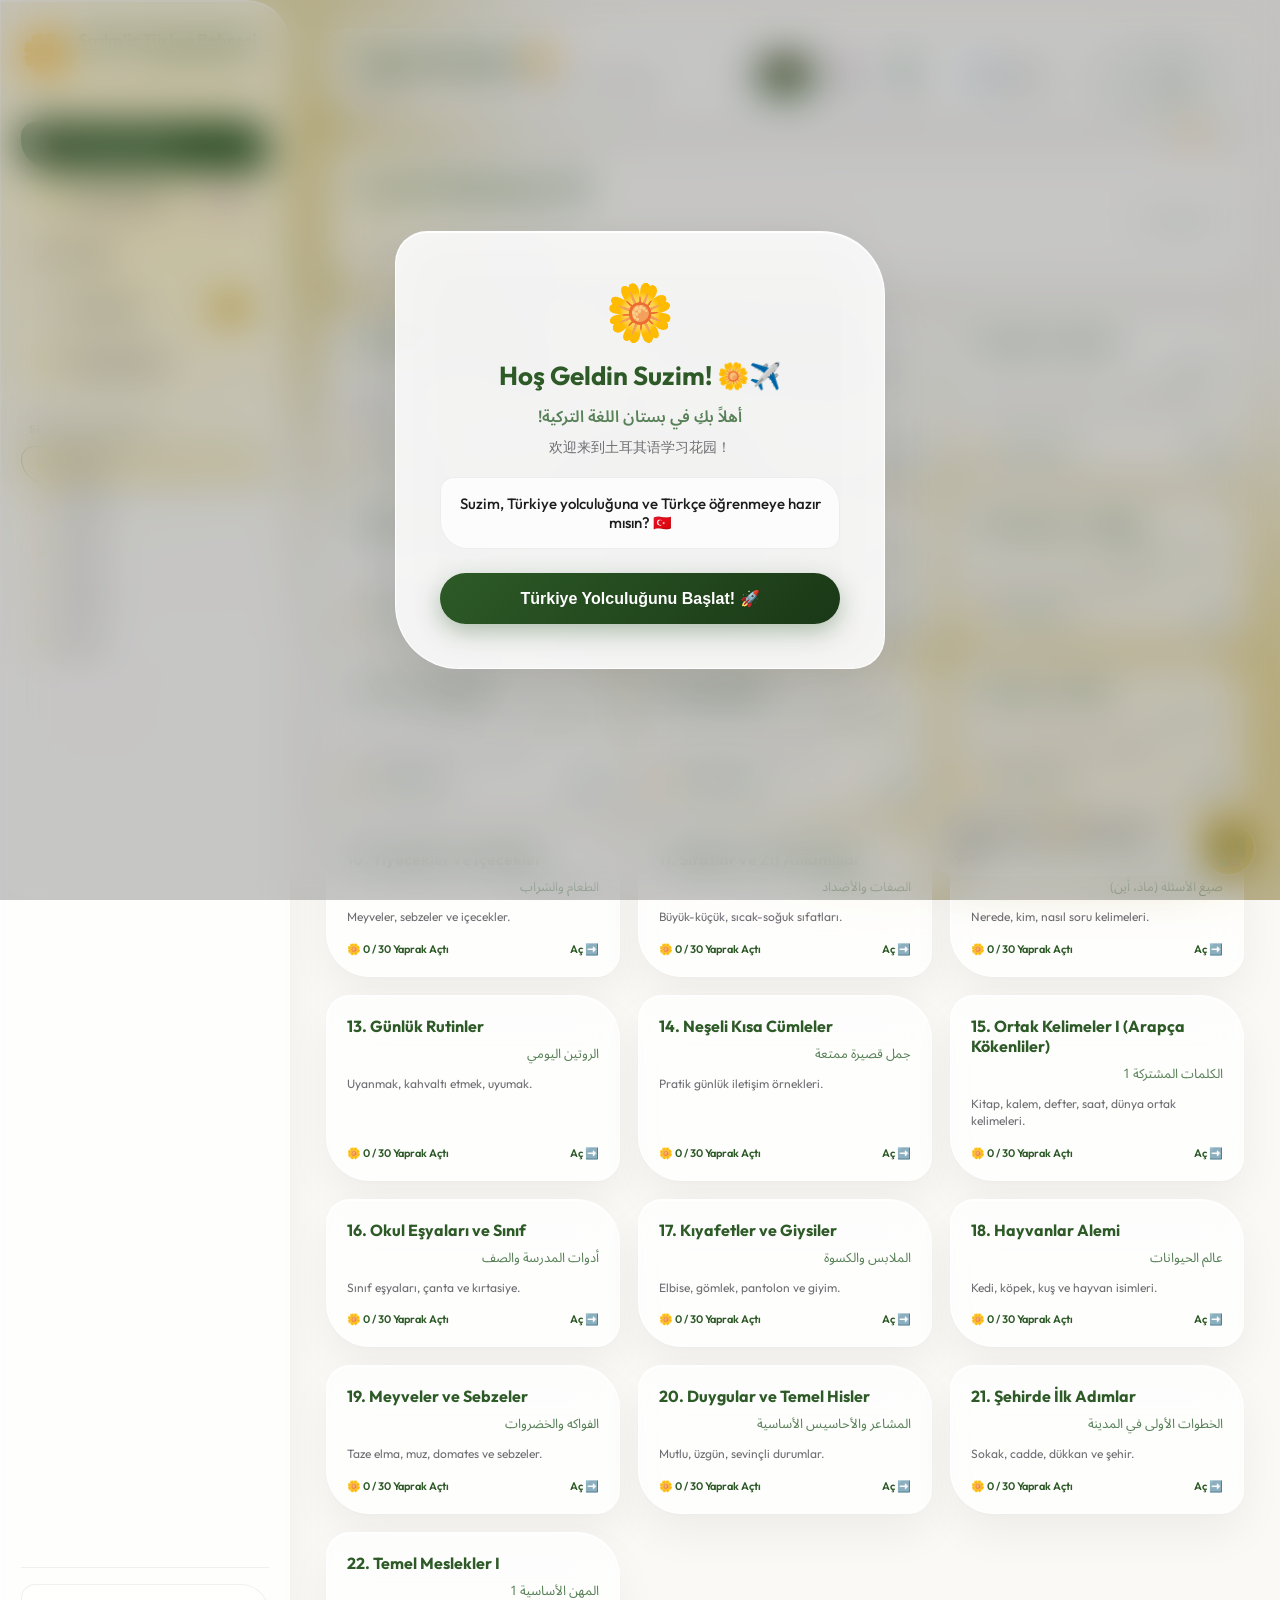
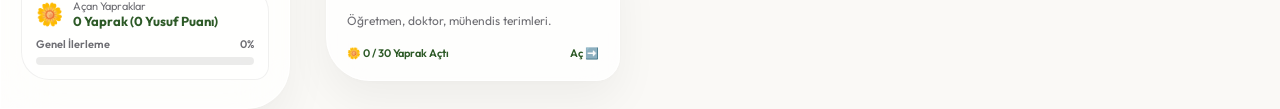
<file: index.html>
<!DOCTYPE html>
<html lang="tr">
<head>
  <meta charset="UTF-8">
  <meta name="viewport" content="width=device-width, initial-scale=1.0">
  <title>Suzim'in Türkçe Bahçesi - Learn Turkish (TR / EN / AR / ZH)</title>
  <link rel="stylesheet" href="styles.css?v=3518_v19">
  <link rel="preconnect" href="https://fonts.googleapis.com">
  <link rel="preconnect" href="https://fonts.gstatic.com" crossorigin>
  <link href="https://fonts.googleapis.com/css2?family=Noto+Sans+Arabic:wght@400;600;700&family=Outfit:wght@300;400;500;600;700&family=SF+Pro+Display:wght@400;600;700&display=swap" rel="stylesheet">
</head>
<body>

  <!-- Liquid Ambient Background Mesh -->
  <div class="liquid-bg-mesh">
    <div class="liquid-blob blob-1"></div>
    <div class="liquid-blob blob-2"></div>
    <div class="liquid-blob blob-3"></div>
  </div>

  <!-- Floating Glass Daisies -->
  <div class="bg-decorations" id="bg-daisies">
    <div class="floating-daisy fd-1">🌼</div>
    <div class="floating-daisy fd-2">🌸</div>
    <div class="floating-daisy fd-3">🌼</div>
    <div class="floating-daisy fd-4">🌱</div>
    <div class="floating-daisy fd-5">🌼</div>
  </div>

  <!-- Welcome Entrance Liquid Glass Modal -->
  <div class="welcome-modal-backdrop" id="welcome-modal">
    <div class="welcome-glass-card">
      <div class="welcome-flower-icon">🌼</div>
      <h2>Hoş Geldin Suzim! 🌼✈️</h2>
      <p class="welcome-subtitle-ar" dir="rtl">أهلاً بكِ في بستان اللغة التركية!</p>
      <p class="welcome-subtitle-zh">欢迎来到土耳其语学习花园！</p>
      
      <div class="welcome-intro-box">
        <p>Suzim, Türkiye yolculuğuna ve Türkçe öğrenmeye hazır mısın? 🇹🇷</p>
      </div>

      <button class="welcome-start-btn" id="btn-welcome-start">Türkiye Yolculuğunu Başlat! 🚀</button>
    </div>
  </div>

  <!-- Mobile Sidebar Drawer Backdrop -->
  <div class="sidebar-drawer-backdrop" id="drawer-backdrop"></div>

  <!-- App Wrapper Container -->
  <div id="app-container">
    
    <!-- Sidebar Navigation (Liquid Glass Pane) -->
    <aside class="liquid-glass-sidebar">
      <div class="logo-section">
        <div style="display: flex; align-items: center; gap: 10px;">
          <div class="logo-daisy-icon">🌼</div>
          <div>
            <h1 id="ui-brand-title">Suzim'in Türkçe Bahçesi</h1>
            <span class="ar-brand-sub">بستان سوزي للغة التركية</span>
          </div>
        </div>
        <button class="sidebar-close-btn" id="btn-close-drawer" title="Menüyü Kapat">✕</button>
      </div>

      <!-- Navigation Buttons -->
      <div class="sidebar-nav-container">
        <button class="sidebar-nav-btn active" id="nav-btn-garden">
          <span class="nav-icon">🌸</span>
          <span class="nav-text" id="ui-nav-garden">Papatya Bahçem</span>
        </button>
        
        <button class="sidebar-nav-btn" id="nav-btn-cognates">
          <span class="nav-icon">💡</span>
          <span class="nav-text" id="ui-nav-cognates">Ortak Kelimeler</span>
          <span class="badge-cognate-count">Arapça</span>
        </button>

        <button class="sidebar-nav-btn" id="nav-btn-dictionary">
          <span class="nav-icon">📚</span>
          <span class="nav-text" id="ui-nav-dictionary">Sözlük</span>
        </button>

        <button class="sidebar-nav-btn" id="nav-btn-quiz">
          <span class="nav-icon">📝</span>
          <span class="nav-text" id="ui-nav-quiz">Test & Quiz</span>
          <span class="badge-cognate-count" style="background: var(--color-accent); color: #000;">YENİ</span>
        </button>

        <button class="sidebar-nav-btn" id="nav-btn-bank">
          <span class="nav-icon">🗂️</span>
          <span class="nav-text" id="ui-nav-bank">Kelime Bankam</span>
        </button>
      </div>

      <!-- Level Selector -->
      <div id="sidebar-level-section">
        <h4 class="sidebar-section-title" id="ui-levels-header">SEVİYELER (LEVELS)</h4>
        <nav class="levels-menu" id="levels-list">
          <!-- Rendered dynamically -->
        </nav>
      </div>

      <!-- Progress Footer -->
      <div class="sidebar-footer">
        <div class="stats-glass-card">
          <div class="stat-row">
            <span class="stat-icon">🌼</span>
            <div class="stat-label">
              <span id="ui-stat-petals-lbl">Açan Yapraklar</span>
              <span class="stat-value" id="bloomed-petals-count">0 Yaprak</span>
            </div>
          </div>
          
          <div class="stat-row" style="flex-direction: column; align-items: flex-start; gap: 6px; margin-top: 8px;">
            <div style="display: flex; justify-content: space-between; width: 100%; font-size: 11px; font-weight: 600; color: var(--color-text-muted);">
              <span id="ui-stat-progress-lbl">Genel İlerleme</span>
              <span id="progress-percent">0%</span>
            </div>
            <div class="progress-track">
              <div class="progress-bar" id="overall-progress-bar"></div>
            </div>
          </div>
        </div>
      </div>
    </aside>

    <!-- Main Content Area -->
    <main>
      
      <!-- Liquid Glass Header Bar -->
      <header class="liquid-glass-header">
        <button class="mobile-drawer-toggle" id="btn-toggle-drawer" title="Menüyü Aç/Kapat">☰</button>
        
        <div class="header-title-container">
          <h2 id="page-main-title">Papatya Bahçesi 🌼</h2>
          <p id="page-subtitle">Suzim için Türkçe - İngilizce - Arapça - Çince Öğrenme Bahçesi</p>
        </div>

        <!-- Trilingual Language Switcher & Controls -->
        <div class="controls-panel">
          <div class="lang-switch-box">
            <span style="font-size: 12px; font-weight: 600; color: var(--color-text-muted);" id="ui-lang-lbl">Dil:</span>
            <div class="lang-btn-group">
              <button class="lang-btn active" data-lang="tr">🇹🇷 TR</button>
              <button class="lang-btn" data-lang="en">🇬🇧 EN</button>
              <button class="lang-btn" data-lang="ar">🇸🇦 AR</button>
            </div>
          </div>

          <div class="tts-speed-selector">
            <span>🗣️</span>
            <select id="voice-speed">
              <option value="0.7">Slow / Yavaş</option>
              <option value="0.85" selected>Normal</option>
              <option value="1.0">Fast / Hızlı</option>
            </select>
          </div>
          
          <button class="mute-toggle-btn" id="btn-mute-toggle" title="Sesi Kapat/Aç">
            <span id="mute-icon">🔊</span>
            <span id="mute-label">Ses Açık</span>
          </button>
        </div>
      </header>

      <!-- VIEW 1: Garden Path (Default) -->
      <div class="main-view-panel" id="view-garden">
        
        <!-- Level Overview Section -->
        <section id="level-overview-section">
          <div class="level-banner-card liquid-glass-card">
            <h3 id="current-level-title">Level A1: Başlangıç</h3>
            <p id="current-level-ar-title" dir="rtl">المستوى A1: التعارف والأساسيات</p>
            <p id="current-level-desc">Temel selamlaşmalar, kişi zamirleri, sayılar, renkler ve Arapça ortak kelimeler.</p>
          </div>
          
          <div class="lessons-grid" id="lessons-list">
            <!-- Rendered dynamically -->
          </div>
        </section>

        <!-- Active Lesson Workspace Section -->
        <section id="active-lesson-section" style="display: none;">
          <div class="workspace-nav-bar liquid-glass-card">
            <button class="back-to-garden" id="btn-back-to-garden">
              <span>⬅️</span> <span id="ui-back-garden-lbl">Bahçeye Dön</span>
            </button>
            <div class="workspace-title-box">
              <h3 id="ws-lesson-title">Ders Başlığı</h3>
              <p id="ws-lesson-ar-title" dir="rtl">عنوان الدرس</p>
            </div>
            
            <div class="petal-progress-badge">
              <span>🌼 <strong id="ws-bloomed-count">0</strong> / <span id="ws-total-count">0</span> Yaprak Açtı</span>
            </div>
          </div>

          <!-- Daisy Canvas & Petal Inspector Panel -->
          <div class="daisy-workspace-grid">
            
            <!-- Left: Interactive Daisy Flower Canvas -->
            <div class="daisy-flower-card liquid-glass-card">
              <div class="daisy-flower-header">
                <div style="display: flex; justify-content: space-between; align-items: flex-start; width: 100%; flex-wrap: wrap; gap: 8px;">
                  <div>
                    <h4 id="ui-daisy-canvas-title">🌸 Papatya Çiçeği & Yapraklar</h4>
                    <p id="ui-daisy-canvas-hint">Her kelime bir yapraktır. Yaprağa dokun, öğren ve çiçeğini açtır!</p>
                  </div>
                  
                  <div class="daisy-view-controls" id="daisy-view-controls">
                    <div class="daisy-mode-toggle-group">
                      <button class="daisy-mode-btn active" id="btn-mode-flower" title="Papatya Çiçeği Görünümü">🌸 Çiçek</button>
                      <button class="daisy-mode-btn" id="btn-mode-grid" title="Izgara Liste Görünümü">📋 Liste</button>
                    </div>
                  </div>
                </div>
                
                <div class="daisy-pagination-bar" id="daisy-pagination-bar" style="display: none;"></div>
              </div>

              <!-- Central Daisy Flower SVG Visualizer -->
              <div class="daisy-flower-canvas" id="daisy-flower-canvas">
                <!-- Dynamically rendered radial petals & flower center -->
              </div>
            </div>

            <!-- Right: Petal Word Details Card Inspector -->
            <div class="daisy-word-inspector liquid-glass-card" id="word-detail-container">
              
              <div class="inspector-empty-state" id="word-empty-view">
                <span class="empty-icon">🌼</span>
                <h4 id="ui-inspector-empty-title">Bir Yaprak Seçin</h4>
                <p id="ui-inspector-empty-desc">Papatyadan bir yaprağa dokunarak kelimenin anlamını, örnek cümlesini ve Arapça kökenini inceleyin.</p>
              </div>

              <div class="word-card-detail" id="word-card-detail" style="display: none;">
                <!-- Dynamically filled -->
              </div>

            </div>

          </div>

        </section>

      </div>
      <div class="main-view-panel" id="view-cognates" style="display: none;">
        <div class="cognates-hero-card liquid-glass-card">
          <div class="cognate-hero-header">
            <h3 id="ui-cognate-title">💡 Ortak Kelimeler Rehberi (Shared Cognates)</h3>
            <p id="ui-cognate-desc">Arapça ve Uluslararası (İngilizce) ortak kelimelerle Türkçe öğrenmeyi 10 kat hızlandırın!</p>
          </div>
          
          <!-- Cognates Filter Tabs -->
          <div class="wb-view-toggle-bar" style="margin-bottom: 20px;">
            <button class="cognate-filter-btn active" data-filter="all">🌟 Tüm Ortak Kelimeler</button>
            <button class="cognate-filter-btn" data-filter="ar">🇸🇦 Arapça Ortak Kökler</button>
            <button class="cognate-filter-btn" data-filter="en">🌐 Uluslararası / İngilizce</button>
          </div>

          <div class="cognates-grid" id="cognates-grid-container">
            <!-- Dynamically rendered cognate cards -->
          </div>
        </div>
      </div>

      <!-- VIEW 3: Searchable Dictionary (📚 Sözlük) -->
      <div class="main-view-panel" id="view-dictionary" style="display: none;">
        <div class="search-dictionary-card liquid-glass-card">
          <div class="dict-search-header">
            <h3 id="ui-dict-title">📚 Büyük Türkçe - İngilizce - Arapça Sözlük</h3>
            <p id="ui-dict-subtitle">3,500'den fazla doğrulanmış kelime, örnek cümle ve telaffuz rehberi.</p>
          </div>
          
          <!-- Search tools -->
          <div class="dict-filter-box">
            <div class="search-input-wrapper">
              <input type="text" id="dict-search-input" placeholder="Kelime ara... (Türkçe, English, العربية)">
              <span class="search-icon">🔍</span>
            </div>
            
            <div class="filter-dropdowns">
              <select id="dict-level-filter">
                <option value="all">Tüm Seviyeler (All Levels)</option>
                <option value="1">Level A1</option>
                <option value="2">Level A2</option>
                <option value="3">Level B1</option>
                <option value="4">Level B2</option>
                <option value="5">Level C1</option>
              </select>
            </div>
          </div>

          <!-- Dictionary table -->
          <div class="dictionary-results-scroll">
            <table class="dictionary-table">
              <thead>
                <tr>
                  <th width="20%">Türkçe</th>
                  <th width="15%">Telaffuz</th>
                  <th width="20%">English</th>
                  <th width="20%">العربية</th>
                  <th width="25%">Örnek Cümle</th>
                </tr>
              </thead>
              <tbody id="dictionary-table-body">
                <!-- Word items generated by JS -->
              </tbody>
            </table>
          </div>
        </div>
      </div>

      <!-- VIEW 4: Word Bank & Flashcards (🗂️ Kelime & Cümle Bankası - Flaş Kartlar) -->
      <div class="main-view-panel" id="view-wordbank" style="display: none;">
        <div class="wordbank-summary-card liquid-glass-card">
          <div class="wb-header">
            <div class="wb-header-info">
              <h3 id="ui-wb-title">🗂️ Öğrendiğin Kelimeler & Flaş Kart Bankası</h3>
              <p id="ui-wb-subtitle">Papatya bahçende suladığın kelimeleri 3D hafıza kartları ve cümle listeleriyle pekiştir.</p>
            </div>

            <!-- View Switcher Controls -->
            <div class="wb-view-toggle-bar">
              <button class="wb-mode-btn active" id="btn-wb-mode-cards" data-mode="cards">
                🎴 Flaş Kartlar
              </button>
              <button class="wb-mode-btn" id="btn-wb-mode-sentences" data-mode="sentences">
                📄 Cümle Bankası
              </button>
              <button class="wb-mode-btn" id="btn-wb-mode-tags" data-mode="tags">
                🏷️ Kelime Etiketleri
              </button>
            </div>
          </div>

          <!-- SECTION 1: 3D Memory Flashcards View -->
          <div id="wb-container-cards" class="wb-mode-section">
            <div class="flashcards-perspective-wrapper">
              <div class="flashcard-3d-card" id="active-flashcard">
                <!-- Front Side -->
                <div class="flashcard-face flashcard-front">
                  <div class="fc-top-badge">
                    <span class="fc-level-badge" id="fc-badge-level">A1</span>
                    <span class="fc-cognate-badge" id="fc-badge-cognate" style="display:none;">💡 Ortak Kelime</span>
                    <button class="fc-audio-btn" id="btn-fc-audio" title="Sesli Dinle">🔊</button>
                  </div>
                  <div class="fc-word-body">
                    <div class="fc-word-title" id="fc-word-tr">kitap</div>
                  </div>
                  <div class="fc-divider"></div>
                  <div class="fc-sentence-box">
                    <div class="fc-sentence-label">🌸 Örnek Cümle (Türkçe):</div>
                    <div class="fc-sentence-text" id="fc-sentence-tr">Kütüphaneden aldığım bu sürükleyici kitabı bir solukta okudum.</div>
                  </div>
                  <div class="fc-flip-hint">🔄 Kartın arkasını (Çeviriler & Detaylar) görmek için tıkla</div>
                </div>

                <!-- Back Side -->
                <div class="flashcard-face flashcard-back">
                  <div class="fc-top-badge">
                    <span class="fc-back-tag">🌐 Çeviriler & Örnekler</span>
                    <button class="fc-audio-btn" id="btn-fc-audio-back" title="Cümleyi Dinle">🔊</button>
                  </div>
                  <div class="fc-back-word-row">
                    <div class="fc-back-meaning" id="fc-meaning-en">hello / hi</div>
                    <div class="fc-back-meaning-ar" id="fc-meaning-ar" style="font-size: 17px; color: #FFE082; font-family: 'Amiri', serif; margin-top: 4px;" dir="rtl">سَلَام</div>
                  </div>
                  <div class="fc-back-sentences">
                    <div class="fc-back-sentence-item ar" id="fc-sentence-ar">قرأت هذا الكتاب...</div>
                    <div class="fc-back-sentence-item en" id="fc-sentence-en">I read this gripping book from the library in one breath.</div>
                  </div>
                  <div class="fc-flip-hint">🔄 Ön yüze dönmek için tıkla</div>
                </div>
              </div>
            </div>

            <!-- Flashcard Navigation Controls -->
            <div class="flashcard-controls-bar">
              <button class="fc-nav-btn" id="btn-fc-prev">◀ Önceki</button>
              <span class="fc-counter-badge" id="fc-counter">Kart 1 / 1</span>
              <button class="fc-flip-action-btn" id="btn-fc-flip">🔄 Kartı Çevir</button>
              <button class="fc-nav-btn" id="btn-fc-next">Sonraki ▶</button>
            </div>
          </div>

          <!-- SECTION 2: Sentences List View -->
          <div id="wb-container-sentences" class="wb-mode-section" style="display: none;">
            <div class="wb-sentences-list" id="wb-sentences-list-body">
              <!-- Rendered by JS -->
            </div>
          </div>

          <!-- SECTION 3: Tags Cloud View -->
          <div id="wb-container-tags" class="wb-mode-section" style="display: none;">
            <div class="wb-tags-cloud" id="wb-learned-tags-cloud">
              <!-- Renders tags -->
            </div>
          </div>

          <div class="dict-no-results" id="wb-empty-msg" style="display: none;">
            <span>🌱</span> <span id="ui-wb-empty-text">Henüz kelime öğrenilmedi. Papatya yapraklarına dokunarak öğrenmeye başla!</span>
          </div>
        </div>
      </div>

      <!-- VIEW 5: Interactive Quiz & Test Hub (📝 Test & Quiz Merkezi) -->
      <div class="main-view-panel" id="view-quiz" style="display: none;">
        <div class="quiz-hub-hero-card liquid-glass-card">
          <div class="quiz-hub-header">
            <h3 id="ui-quiz-hub-title">📝 Suzim'in Türkçe Test & Quiz Merkezi</h3>
            <p id="ui-quiz-hub-desc">Öğrendiğin kelimeleri, Arapça ortak kökleri ve örnek cümleleri interaktif sınavlarla pekiştir!</p>
          </div>

          <!-- Quiz Performance Stats Bar -->
          <div class="quiz-performance-bar" id="quiz-performance-bar">
            <div class="quiz-stat-pill">
              <span class="qs-icon">🏆</span>
              <div class="qs-info">
                <span class="qs-val" id="qs-total-completed">0</span>
                <span class="qs-lbl">Tamamlanan Test</span>
              </div>
            </div>
            <div class="quiz-stat-pill">
              <span class="qs-icon">🎯</span>
              <div class="qs-info">
                <span class="qs-val" id="qs-avg-accuracy">%0</span>
                <span class="qs-lbl">Ortalama Başarı</span>
              </div>
            </div>
            <div class="quiz-stat-pill">
              <span class="qs-icon">🏅</span>
              <div class="qs-info">
                <span class="qs-val" id="qs-total-points">0</span>
                <span class="qs-lbl">Sınav Puanı</span>
              </div>
            </div>
          </div>

          <!-- Quiz Categories Grid (5 Modes) -->
          <div class="quiz-categories-grid">
            <!-- Mode 1: Active Lesson Quiz -->
            <div class="quiz-cat-card liquid-glass-card">
              <div class="quiz-cat-badge" id="quiz-badge-lesson">Aktif Ders</div>
              <div class="quiz-cat-icon">🌸</div>
              <h4 id="quiz-title-lesson">Aktif Ders Testi</h4>
              <p id="quiz-desc-lesson">Seçili dersteki kelimeler, örnek cümleler ve sesli telaffuzlar ile pratik yapın.</p>
              <button class="quiz-start-hub-btn" id="btn-start-current-lesson-quiz">Ders Testini Başlat 🚀</button>
            </div>

            <!-- Mode 2: Cognates Arabic Quiz -->
            <div class="quiz-cat-card liquid-glass-card">
              <div class="quiz-cat-badge">Ortak Kökler</div>
              <div class="quiz-cat-icon">💡</div>
              <h4 id="quiz-title-cognates">Arapça Ortak Kelimeler Testi</h4>
              <p id="quiz-desc-cognates">Türkçe ile Arapça arasındaki kök eşleştirmelerini ve ortak kelimeleri sınayın.</p>
              <button class="quiz-start-hub-btn" id="btn-start-cognates-quiz">Ortak Kelimeler Testi 💡</button>
            </div>

            <!-- Mode 3: CEFR Level Exam -->
            <div class="quiz-cat-card liquid-glass-card">
              <div class="quiz-cat-badge" id="quiz-badge-level">Seviye Sınavı</div>
              <div class="quiz-cat-icon">🏆</div>
              <h4 id="quiz-title-level">Seviye Bitirme Sınavı</h4>
              <p id="quiz-desc-level">Mevcut CEFR seviyesindeki tüm konulardan oluşan 10 soruluk seviye sınavı.</p>
              <button class="quiz-start-hub-btn" id="btn-start-level-exam">Seviye Sınavını Başlat 🏆</button>
            </div>

            <!-- Mode 4: Sentence Context Quiz -->
            <div class="quiz-cat-card liquid-glass-card">
              <div class="quiz-cat-badge">Cümle & Bağlam</div>
              <div class="quiz-cat-icon">💬</div>
              <h4 id="quiz-title-sentence">Cümle & Bağlam Sınavı</h4>
              <p id="quiz-desc-sentence">Örnek cümlelerdeki kalıplar ve kelime kullanımı ile pratik yapın.</p>
              <button class="quiz-start-hub-btn" id="btn-start-sentence-quiz">Cümle Testini Başlat 💬</button>
            </div>

            <!-- Mode 5: Speed Challenge Mixed Quiz -->
            <div class="quiz-cat-card liquid-glass-card">
              <div class="quiz-cat-badge">Hızlı Karma</div>
              <div class="quiz-cat-icon">⚡</div>
              <h4 id="quiz-title-speed">Karma Hızlı Sınav</h4>
              <p id="quiz-desc-speed">Tüm seviyelerdeki kelimelerden rastgele derlenen 10 soruluk hızlı pekiştirme sınavı.</p>
              <button class="quiz-start-hub-btn" id="btn-start-speed-quiz">Karma Sınavı Başlat ⚡</button>
            </div>
          </div>
        </div>
      </div>

    </main>

    <!-- Yusuf's Mascot -->
    <div id="yusufs-corner">
      <div class="yusuf-bubble liquid-glass-card" id="yusuf-bubble">
        <p id="yusuf-text">Hoş geldin Suzim! 🌼 Papatyadan bir yaprak seçerek öğrenmeye başlayalım!</p>
      </div>
      <div class="yusuf-avatar-wrapper" id="yusuf-avatar-btn">
        <div class="yusuf-avatar">👨‍🏫</div>
      </div>
    </div>

  </div>

  <!-- Mobile Bottom Navigation Bar -->
  <nav class="mobile-bottom-bar liquid-glass-bar">
    <button class="mobile-nav-item active" id="mob-nav-garden">
      <span class="icon">🌸</span>
      <span class="lbl" id="mob-lbl-garden">Bahçem</span>
    </button>
    <button class="mobile-nav-item" id="mob-nav-cognates">
      <span class="icon">💡</span>
      <span class="lbl" id="mob-lbl-cognates">Ortak</span>
    </button>
    <button class="mobile-nav-item" id="mob-nav-dictionary">
      <span class="icon">📚</span>
      <span class="lbl" id="mob-lbl-dictionary">Sözlük</span>
    </button>
    <button class="mobile-nav-item" id="mob-nav-quiz">
      <span class="icon">📝</span>
      <span class="lbl" id="mob-lbl-quiz">Testler</span>
    </button>
    <button class="mobile-nav-item" id="mob-nav-bank">
      <span class="icon">🗂️</span>
      <span class="lbl" id="mob-lbl-bank">Bankam</span>
    </button>
  </nav>

  <script src="database.js?v=3518_v19"></script>
  <script src="app.js?v=3518_v19"></script>
</body>
</html>
</file>
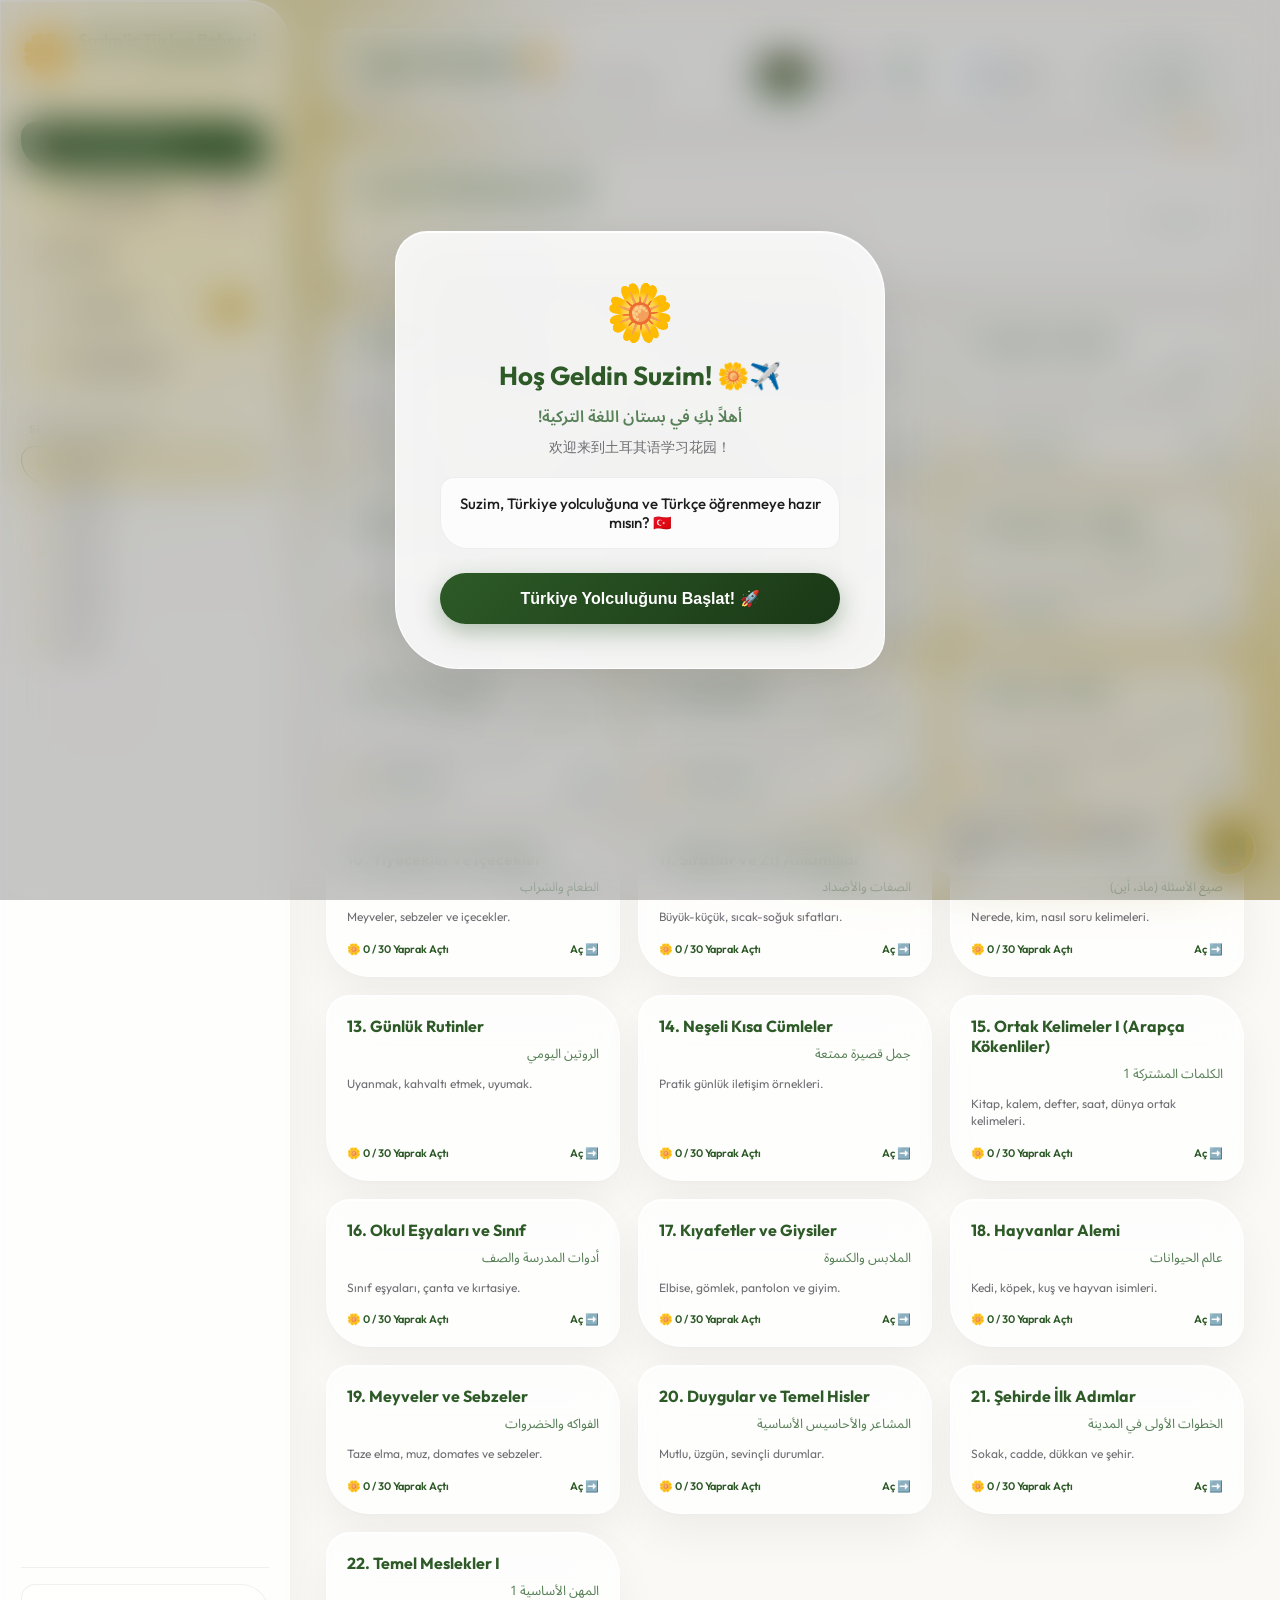
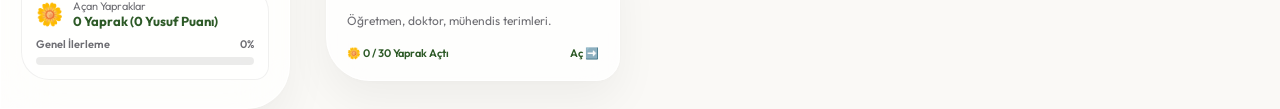
<file: singtr/index.html>
<!DOCTYPE html>
<html lang="tr">
<head>
  <meta charset="UTF-8">
  <meta name="viewport" content="width=device-width, initial-scale=1.0">
  <title>Suzim'in Türkçe Bahçesi - Learn Turkish (TR / EN / AR / ZH)</title>
  <link rel="stylesheet" href="styles.css?v=3518_v19">
  <link rel="preconnect" href="https://fonts.googleapis.com">
  <link rel="preconnect" href="https://fonts.gstatic.com" crossorigin>
  <link href="https://fonts.googleapis.com/css2?family=Noto+Sans+Arabic:wght@400;600;700&family=Outfit:wght@300;400;500;600;700&family=SF+Pro+Display:wght@400;600;700&display=swap" rel="stylesheet">
</head>
<body>

  <!-- Liquid Ambient Background Mesh -->
  <div class="liquid-bg-mesh">
    <div class="liquid-blob blob-1"></div>
    <div class="liquid-blob blob-2"></div>
    <div class="liquid-blob blob-3"></div>
  </div>

  <!-- Floating Glass Daisies -->
  <div class="bg-decorations" id="bg-daisies">
    <div class="floating-daisy fd-1">🌼</div>
    <div class="floating-daisy fd-2">🌸</div>
    <div class="floating-daisy fd-3">🌼</div>
    <div class="floating-daisy fd-4">🌱</div>
    <div class="floating-daisy fd-5">🌼</div>
  </div>

  <!-- Welcome Entrance Liquid Glass Modal -->
  <div class="welcome-modal-backdrop" id="welcome-modal">
    <div class="welcome-glass-card">
      <div class="welcome-flower-icon">🌼</div>
      <h2>Hoş Geldin Suzim! 🌼✈️</h2>
      <p class="welcome-subtitle-ar" dir="rtl">أهلاً بكِ في بستان اللغة التركية!</p>
      <p class="welcome-subtitle-zh">欢迎来到土耳其语学习花园！</p>
      
      <div class="welcome-intro-box">
        <p>Suzim, Türkiye yolculuğuna ve Türkçe öğrenmeye hazır mısın? 🇹🇷</p>
      </div>

      <button class="welcome-start-btn" id="btn-welcome-start">Türkiye Yolculuğunu Başlat! 🚀</button>
    </div>
  </div>

  <!-- Mobile Sidebar Drawer Backdrop -->
  <div class="sidebar-drawer-backdrop" id="drawer-backdrop"></div>

  <!-- App Wrapper Container -->
  <div id="app-container">
    
    <!-- Sidebar Navigation (Liquid Glass Pane) -->
    <aside class="liquid-glass-sidebar">
      <div class="logo-section">
        <div style="display: flex; align-items: center; gap: 10px;">
          <div class="logo-daisy-icon">🌼</div>
          <div>
            <h1 id="ui-brand-title">Suzim'in Türkçe Bahçesi</h1>
            <span class="ar-brand-sub">بستان سوزي للغة التركية</span>
          </div>
        </div>
        <button class="sidebar-close-btn" id="btn-close-drawer" title="Menüyü Kapat">✕</button>
      </div>

      <!-- Navigation Buttons -->
      <div class="sidebar-nav-container">
        <button class="sidebar-nav-btn active" id="nav-btn-garden">
          <span class="nav-icon">🌸</span>
          <span class="nav-text" id="ui-nav-garden">Papatya Bahçem</span>
        </button>
        
        <button class="sidebar-nav-btn" id="nav-btn-cognates">
          <span class="nav-icon">💡</span>
          <span class="nav-text" id="ui-nav-cognates">Ortak Kelimeler</span>
          <span class="badge-cognate-count">Arapça</span>
        </button>

        <button class="sidebar-nav-btn" id="nav-btn-dictionary">
          <span class="nav-icon">📚</span>
          <span class="nav-text" id="ui-nav-dictionary">Sözlük</span>
        </button>

        <button class="sidebar-nav-btn" id="nav-btn-quiz">
          <span class="nav-icon">📝</span>
          <span class="nav-text" id="ui-nav-quiz">Test & Quiz</span>
          <span class="badge-cognate-count" style="background: var(--color-accent); color: #000;">YENİ</span>
        </button>

        <button class="sidebar-nav-btn" id="nav-btn-bank">
          <span class="nav-icon">🗂️</span>
          <span class="nav-text" id="ui-nav-bank">Kelime Bankam</span>
        </button>
      </div>

      <!-- Level Selector -->
      <div id="sidebar-level-section">
        <h4 class="sidebar-section-title" id="ui-levels-header">SEVİYELER (LEVELS)</h4>
        <nav class="levels-menu" id="levels-list">
          <!-- Rendered dynamically -->
        </nav>
      </div>

      <!-- Progress Footer -->
      <div class="sidebar-footer">
        <div class="stats-glass-card">
          <div class="stat-row">
            <span class="stat-icon">🌼</span>
            <div class="stat-label">
              <span id="ui-stat-petals-lbl">Açan Yapraklar</span>
              <span class="stat-value" id="bloomed-petals-count">0 Yaprak</span>
            </div>
          </div>
          
          <div class="stat-row" style="flex-direction: column; align-items: flex-start; gap: 6px; margin-top: 8px;">
            <div style="display: flex; justify-content: space-between; width: 100%; font-size: 11px; font-weight: 600; color: var(--color-text-muted);">
              <span id="ui-stat-progress-lbl">Genel İlerleme</span>
              <span id="progress-percent">0%</span>
            </div>
            <div class="progress-track">
              <div class="progress-bar" id="overall-progress-bar"></div>
            </div>
          </div>
        </div>
      </div>
    </aside>

    <!-- Main Content Area -->
    <main>
      
      <!-- Liquid Glass Header Bar -->
      <header class="liquid-glass-header">
        <button class="mobile-drawer-toggle" id="btn-toggle-drawer" title="Menüyü Aç/Kapat">☰</button>
        
        <div class="header-title-container">
          <h2 id="page-main-title">Papatya Bahçesi 🌼</h2>
          <p id="page-subtitle">Suzim için Türkçe - İngilizce - Arapça - Çince Öğrenme Bahçesi</p>
        </div>

        <!-- Trilingual Language Switcher & Controls -->
        <div class="controls-panel">
          <div class="lang-switch-box">
            <span style="font-size: 12px; font-weight: 600; color: var(--color-text-muted);" id="ui-lang-lbl">Dil:</span>
            <div class="lang-btn-group">
              <button class="lang-btn active" data-lang="tr">🇹🇷 TR</button>
              <button class="lang-btn" data-lang="en">🇬🇧 EN</button>
              <button class="lang-btn" data-lang="ar">🇸🇦 AR</button>
            </div>
          </div>

          <div class="tts-speed-selector">
            <span>🗣️</span>
            <select id="voice-speed">
              <option value="0.7">Slow / Yavaş</option>
              <option value="0.85" selected>Normal</option>
              <option value="1.0">Fast / Hızlı</option>
            </select>
          </div>
          
          <button class="mute-toggle-btn" id="btn-mute-toggle" title="Sesi Kapat/Aç">
            <span id="mute-icon">🔊</span>
            <span id="mute-label">Ses Açık</span>
          </button>
        </div>
      </header>

      <!-- VIEW 1: Garden Path (Default) -->
      <div class="main-view-panel" id="view-garden">
        
        <!-- Level Overview Section -->
        <section id="level-overview-section">
          <div class="level-banner-card liquid-glass-card">
            <h3 id="current-level-title">Level A1: Başlangıç</h3>
            <p id="current-level-ar-title" dir="rtl">المستوى A1: التعارف والأساسيات</p>
            <p id="current-level-desc">Temel selamlaşmalar, kişi zamirleri, sayılar, renkler ve Arapça ortak kelimeler.</p>
          </div>
          
          <div class="lessons-grid" id="lessons-list">
            <!-- Rendered dynamically -->
          </div>
        </section>

        <!-- Active Lesson Workspace Section -->
        <section id="active-lesson-section" style="display: none;">
          <div class="workspace-nav-bar liquid-glass-card">
            <button class="back-to-garden" id="btn-back-to-garden">
              <span>⬅️</span> <span id="ui-back-garden-lbl">Bahçeye Dön</span>
            </button>
            <div class="workspace-title-box">
              <h3 id="ws-lesson-title">Ders Başlığı</h3>
              <p id="ws-lesson-ar-title" dir="rtl">عنوان الدرس</p>
            </div>
            
            <div class="petal-progress-badge">
              <span>🌼 <strong id="ws-bloomed-count">0</strong> / <span id="ws-total-count">0</span> Yaprak Açtı</span>
            </div>
          </div>

          <!-- Daisy Canvas & Petal Inspector Panel -->
          <div class="daisy-workspace-grid">
            
            <!-- Left: Interactive Daisy Flower Canvas -->
            <div class="daisy-flower-card liquid-glass-card">
              <div class="daisy-flower-header">
                <div style="display: flex; justify-content: space-between; align-items: flex-start; width: 100%; flex-wrap: wrap; gap: 8px;">
                  <div>
                    <h4 id="ui-daisy-canvas-title">🌸 Papatya Çiçeği & Yapraklar</h4>
                    <p id="ui-daisy-canvas-hint">Her kelime bir yapraktır. Yaprağa dokun, öğren ve çiçeğini açtır!</p>
                  </div>
                  
                  <div class="daisy-view-controls" id="daisy-view-controls">
                    <div class="daisy-mode-toggle-group">
                      <button class="daisy-mode-btn active" id="btn-mode-flower" title="Papatya Çiçeği Görünümü">🌸 Çiçek</button>
                      <button class="daisy-mode-btn" id="btn-mode-grid" title="Izgara Liste Görünümü">📋 Liste</button>
                    </div>
                  </div>
                </div>
                
                <div class="daisy-pagination-bar" id="daisy-pagination-bar" style="display: none;"></div>
              </div>

              <!-- Central Daisy Flower SVG Visualizer -->
              <div class="daisy-flower-canvas" id="daisy-flower-canvas">
                <!-- Dynamically rendered radial petals & flower center -->
              </div>
            </div>

            <!-- Right: Petal Word Details Card Inspector -->
            <div class="daisy-word-inspector liquid-glass-card" id="word-detail-container">
              
              <div class="inspector-empty-state" id="word-empty-view">
                <span class="empty-icon">🌼</span>
                <h4 id="ui-inspector-empty-title">Bir Yaprak Seçin</h4>
                <p id="ui-inspector-empty-desc">Papatyadan bir yaprağa dokunarak kelimenin anlamını, örnek cümlesini ve Arapça kökenini inceleyin.</p>
              </div>

              <div class="word-card-detail" id="word-card-detail" style="display: none;">
                <!-- Dynamically filled -->
              </div>

            </div>

          </div>

        </section>

      </div>
      <div class="main-view-panel" id="view-cognates" style="display: none;">
        <div class="cognates-hero-card liquid-glass-card">
          <div class="cognate-hero-header" style="display: flex; justify-content: space-between; align-items: flex-start; flex-wrap: wrap; gap: 12px;">
            <div>
              <h3 id="ui-cognate-title">💡 Ortak Kelimeler Rehberi (Shared Cognates)</h3>
              <p id="ui-cognate-desc">TÖMER Kılavuzundaki 600+ Arapça ortak kök kelime ve 150+ Uluslararası İngilizce kelime ile öğrenmeyi 10 kat hızlandırın!</p>
            </div>
            <span class="cognate-count-badge" id="cognate-count-badge" style="background: var(--color-primary); color: #FFF; padding: 6px 14px; border-radius: var(--radius-pill); font-weight: 800; font-size: 13px;">775 Ortak Kelime</span>
          </div>
          
          <!-- Search & Filter Controls Bar -->
          <div class="cognate-controls-bar" style="margin: 16px 0 20px 0; display: flex; flex-direction: column; gap: 12px;">
            <div class="search-input-wrapper" style="width: 100%;">
              <input type="text" id="cognate-search-input" placeholder="Ortak kelime ara... (Örn: merhaba, kitap, doktor, telefon, saat, حَيَاة)">
              <span class="search-icon">🔍</span>
            </div>
            <div class="wb-view-toggle-bar" style="margin: 0; width: 100%;">
              <button class="cognate-filter-btn active" data-filter="all">🌟 Tüm Ortak Kelimeler (775+)</button>
              <button class="cognate-filter-btn" data-filter="ar">🇸🇦 Arapça Ortak Kökler (626)</button>
              <button class="cognate-filter-btn" data-filter="en">🌐 Uluslararası / İngilizce (149)</button>
            </div>
          </div>

          <div class="cognates-grid" id="cognates-grid-container">
            <!-- Dynamically rendered cognate cards -->
          </div>

          <!-- Load More Pagination Button -->
          <div class="cognate-load-more-box" style="text-align: center; margin-top: 24px;">
            <button id="btn-cognate-load-more" class="action-pill-btn primary" style="padding: 12px 28px; font-size: 14px; display: none;">
              ⬇️ Daha Fazla Ortak Kelime Yükle
            </button>
          </div>
        </div>
      </div>

      <!-- VIEW 3: Searchable Dictionary (📚 Sözlük) -->
      <div class="main-view-panel" id="view-dictionary" style="display: none;">
        <div class="search-dictionary-card liquid-glass-card">
          <div class="dict-search-header">
            <h3 id="ui-dict-title">📚 Büyük Türkçe - İngilizce - Arapça Sözlük</h3>
            <p id="ui-dict-subtitle">3,500'den fazla doğrulanmış kelime, örnek cümle ve telaffuz rehberi.</p>
          </div>
          
          <!-- Search tools -->
          <div class="dict-filter-box">
            <div class="search-input-wrapper">
              <input type="text" id="dict-search-input" placeholder="Kelime ara... (Türkçe, English, العربية)">
              <span class="search-icon">🔍</span>
            </div>
            
            <div class="filter-dropdowns">
              <select id="dict-level-filter">
                <option value="all">Tüm Seviyeler (All Levels)</option>
                <option value="1">Level A1</option>
                <option value="2">Level A2</option>
                <option value="3">Level B1</option>
                <option value="4">Level B2</option>
                <option value="5">Level C1</option>
              </select>
            </div>
          </div>

          <!-- Dictionary table -->
          <div class="dictionary-results-scroll">
            <table class="dictionary-table">
              <thead>
                <tr>
                  <th width="20%">Türkçe</th>
                  <th width="15%">Telaffuz</th>
                  <th width="20%">English</th>
                  <th width="20%">العربية</th>
                  <th width="25%">Örnek Cümle</th>
                </tr>
              </thead>
              <tbody id="dictionary-table-body">
                <!-- Word items generated by JS -->
              </tbody>
            </table>
          </div>
        </div>
      </div>

      <!-- VIEW 4: Word Bank & Flashcards (🗂️ Kelime & Cümle Bankası - Flaş Kartlar) -->
      <div class="main-view-panel" id="view-wordbank" style="display: none;">
        <div class="wordbank-summary-card liquid-glass-card">
          <div class="wb-header">
            <div class="wb-header-info">
              <h3 id="ui-wb-title">🗂️ Öğrendiğin Kelimeler & Flaş Kart Bankası</h3>
              <p id="ui-wb-subtitle">Papatya bahçende suladığın kelimeleri 3D hafıza kartları ve cümle listeleriyle pekiştir.</p>
            </div>

            <!-- View Switcher Controls -->
            <div class="wb-view-toggle-bar">
              <button class="wb-mode-btn active" id="btn-wb-mode-cards" data-mode="cards">
                🎴 Flaş Kartlar
              </button>
              <button class="wb-mode-btn" id="btn-wb-mode-sentences" data-mode="sentences">
                📄 Cümle Bankası
              </button>
              <button class="wb-mode-btn" id="btn-wb-mode-tags" data-mode="tags">
                🏷️ Kelime Etiketleri
              </button>
            </div>
          </div>

          <!-- SECTION 1: 3D Memory Flashcards View -->
          <div id="wb-container-cards" class="wb-mode-section">
            <div class="flashcards-perspective-wrapper">
              <div class="flashcard-3d-card" id="active-flashcard">
                <!-- Front Side -->
                <div class="flashcard-face flashcard-front">
                  <div class="fc-top-badge">
                    <span class="fc-level-badge" id="fc-badge-level">A1</span>
                    <span class="fc-cognate-badge" id="fc-badge-cognate" style="display:none;">💡 Ortak Kelime</span>
                    <button class="fc-audio-btn" id="btn-fc-audio" title="Sesli Dinle">🔊</button>
                  </div>
                  <div class="fc-word-body">
                    <div class="fc-word-title" id="fc-word-tr">kitap</div>
                    <div class="fc-arabic-script" id="fc-word-ar">كِتَاب</div>
                  </div>
                  <div class="fc-divider"></div>
                  <div class="fc-sentence-box">
                    <div class="fc-sentence-label">🌸 Örnek Cümle (Türkçe):</div>
                    <div class="fc-sentence-text" id="fc-sentence-tr">Kütüphaneden aldığım bu sürükleyici kitabı bir solukta okudum.</div>
                  </div>
                  <div class="fc-flip-hint">🔄 Kartın arkasını (Çeviriler & Detaylar) görmek için tıkla</div>
                </div>

                <!-- Back Side -->
                <div class="flashcard-face flashcard-back">
                  <div class="fc-top-badge">
                    <span class="fc-back-tag">🌐 Çeviriler & Örnekler</span>
                    <button class="fc-audio-btn" id="btn-fc-audio-back" title="Cümleyi Dinle">🔊</button>
                  </div>
                  <div class="fc-back-word-row">
                    <div class="fc-back-meaning" id="fc-meaning-en">hello / hi</div>
                    <div class="fc-back-meaning-ar" id="fc-meaning-ar" style="font-size: 17px; color: #FFE082; font-family: 'Amiri', serif; margin-top: 4px;" dir="rtl">سَلَام</div>
                  </div>
                  <div class="fc-back-sentences">
                    <div class="fc-back-sentence-item ar" id="fc-sentence-ar">قرأت هذا الكتاب...</div>
                    <div class="fc-back-sentence-item en" id="fc-sentence-en">I read this gripping book from the library in one breath.</div>
                  </div>
                  <div class="fc-flip-hint">🔄 Ön yüze dönmek için tıkla</div>
                </div>
              </div>
            </div>

            <!-- Flashcard Navigation Controls -->
            <div class="flashcard-controls-bar">
              <button class="fc-nav-btn" id="btn-fc-prev">◀ Önceki</button>
              <span class="fc-counter-badge" id="fc-counter">Kart 1 / 1</span>
              <button class="fc-flip-action-btn" id="btn-fc-flip">🔄 Kartı Çevir</button>
              <button class="fc-nav-btn" id="btn-fc-next">Sonraki ▶</button>
            </div>

            <!-- Flashcard Learning Actions -->
            <div class="flashcard-learn-actions-bar" id="fc-learn-actions-bar" style="display: flex; justify-content: center; gap: 10px; margin-top: 12px; flex-wrap: wrap;">
              <button class="fc-learn-btn" id="btn-fc-mastered" style="background: linear-gradient(135deg, #43A047, #2E7D32); color: #FFF; border: none; padding: 10px 20px; border-radius: 12px; font-weight: 700; font-size: 13px; cursor: pointer; transition: all 0.2s; box-shadow: 0 2px 8px rgba(67,160,71,0.3);">✅ Öğrendim</button>
              <button class="fc-learn-btn" id="btn-fc-repeat" style="background: linear-gradient(135deg, #1E88E5, #1565C0); color: #FFF; border: none; padding: 10px 20px; border-radius: 12px; font-weight: 700; font-size: 13px; cursor: pointer; transition: all 0.2s; box-shadow: 0 2px 8px rgba(30,136,229,0.3);">🔄 Tekrar Et</button>
              <button class="fc-learn-btn" id="btn-fc-reset-mastered" style="background: rgba(0,0,0,0.06); color: var(--color-text-muted); border: 1px solid rgba(0,0,0,0.1); padding: 8px 14px; border-radius: 10px; font-weight: 600; font-size: 11px; cursor: pointer;">♻️ Sıfırla</button>
            </div>
            <div id="fc-mastered-info" style="text-align: center; font-size: 12px; color: var(--color-text-muted); margin-top: 6px;"></div>
          </div>

          <!-- SECTION 2: Sentences List View -->
          <div id="wb-container-sentences" class="wb-mode-section" style="display: none;">
            <div class="wb-sentences-list" id="wb-sentences-list-body">
              <!-- Rendered by JS -->
            </div>
          </div>

          <!-- SECTION 3: Tags Cloud View -->
          <div id="wb-container-tags" class="wb-mode-section" style="display: none;">
            <div class="wb-tags-cloud" id="wb-learned-tags-cloud">
              <!-- Renders tags -->
            </div>
          </div>

          <div class="dict-no-results" id="wb-empty-msg" style="display: none;">
            <span>🌱</span> <span id="ui-wb-empty-text">Henüz kelime öğrenilmedi. Papatya yapraklarına dokunarak öğrenmeye başla!</span>
          </div>
        </div>
      </div>

      <!-- VIEW 5: Interactive Quiz & Test Hub (📝 Test & Quiz Merkezi) -->
      <div class="main-view-panel" id="view-quiz" style="display: none;">
        <div class="quiz-hub-hero-card liquid-glass-card">
          <div class="quiz-hub-header">
            <h3 id="ui-quiz-hub-title">📝 Suzim'in Türkçe Test & Quiz Merkezi</h3>
            <p id="ui-quiz-hub-desc">Öğrendiğin kelimeleri, Arapça ortak kökleri ve örnek cümleleri interaktif sınavlarla pekiştir!</p>
          </div>

          <!-- Quiz Performance Stats Bar -->
          <div class="quiz-performance-bar" id="quiz-performance-bar">
            <div class="quiz-stat-pill">
              <span class="qs-icon">🏆</span>
              <div class="qs-info">
                <span class="qs-val" id="qs-total-completed">0</span>
                <span class="qs-lbl">Tamamlanan Test</span>
              </div>
            </div>
            <div class="quiz-stat-pill">
              <span class="qs-icon">🎯</span>
              <div class="qs-info">
                <span class="qs-val" id="qs-avg-accuracy">%0</span>
                <span class="qs-lbl">Ortalama Başarı</span>
              </div>
            </div>
            <div class="quiz-stat-pill">
              <span class="qs-icon">🏅</span>
              <div class="qs-info">
                <span class="qs-val" id="qs-total-points">0</span>
                <span class="qs-lbl">Sınav Puanı</span>
              </div>
            </div>
          </div>

          <!-- Quiz Categories Grid (5 Modes) -->
          <div class="quiz-categories-grid">
            <!-- Mode 1: Active Lesson Quiz -->
            <div class="quiz-cat-card liquid-glass-card">
              <div class="quiz-cat-badge" id="quiz-badge-lesson">Aktif Ders</div>
              <div class="quiz-cat-icon">🌸</div>
              <h4>Aktif Ders Testi</h4>
              <p id="quiz-desc-lesson">Seçili dersteki kelimeler, örnek cümleler ve sesli telaffuzlar ile pratik yapın.</p>
              <button class="quiz-start-hub-btn" id="btn-start-current-lesson-quiz">Ders Testini Başlat 🚀</button>
            </div>

            <!-- Mode 2: Cognates Arabic Quiz -->
            <div class="quiz-cat-card liquid-glass-card">
              <div class="quiz-cat-badge">Ortak Kökler</div>
              <div class="quiz-cat-icon">💡</div>
              <h4>Arapça Ortak Kelimeler Testi</h4>
              <p>Türkçe ile Arapça arasındaki kök eşleştirmelerini ve ortak kelimeleri sınayın.</p>
              <button class="quiz-start-hub-btn" id="btn-start-cognates-quiz">Ortak Kelimeler Testi 💡</button>
            </div>

            <!-- Mode 3: CEFR Level Exam -->
            <div class="quiz-cat-card liquid-glass-card">
              <div class="quiz-cat-badge" id="quiz-badge-level">Seviye Sınavı</div>
              <div class="quiz-cat-icon">🏆</div>
              <h4>Seviye Bitirme Sınavı</h4>
              <p id="quiz-desc-level">Mevcut CEFR seviyesindeki tüm konulardan oluşan 10 soruluk seviye sınavı.</p>
              <button class="quiz-start-hub-btn" id="btn-start-level-exam">Seviye Sınavını Başlat 🏆</button>
            </div>

            <!-- Mode 4: Sentence Context Quiz -->
            <div class="quiz-cat-card liquid-glass-card">
              <div class="quiz-cat-badge">Cümle & Bağlam</div>
              <div class="quiz-cat-icon">💬</div>
              <h4>Cümle & Bağlam Sınavı</h4>
              <p>Örnek cümlelerdeki kalıplar ve kelime kullanımı ile pratik yapın.</p>
              <button class="quiz-start-hub-btn" id="btn-start-sentence-quiz">Cümle Testini Başlat 💬</button>
            </div>

            <!-- Mode 5: Speed Challenge Mixed Quiz -->
            <div class="quiz-cat-card liquid-glass-card">
              <div class="quiz-cat-badge">Hızlı Karma</div>
              <div class="quiz-cat-icon">⚡</div>
              <h4>Karma Hızlı Sınav</h4>
              <p>Tüm seviyelerdeki kelimelerden rastgele derlenen 10 soruluk hızlı pekiştirme sınavı.</p>
              <button class="quiz-start-hub-btn" id="btn-start-speed-quiz">Karma Sınavı Başlat ⚡</button>
            </div>
          </div>
        </div>
      </div>

    </main>

    <!-- Yusuf's Mascot -->
    <div id="yusufs-corner">
      <div class="yusuf-bubble liquid-glass-card" id="yusuf-bubble">
        <p id="yusuf-text">Hoş geldin Suzim! 🌼 Papatyadan bir yaprak seçerek öğrenmeye başlayalım!</p>
      </div>
      <div class="yusuf-avatar-wrapper" id="yusuf-avatar-btn">
        <div class="yusuf-avatar">👨‍🏫</div>
      </div>
    </div>

  </div>

  <!-- Mobile Bottom Navigation Bar -->
  <nav class="mobile-bottom-bar liquid-glass-bar">
    <button class="mobile-nav-item active" id="mob-nav-garden">
      <span class="icon">🌸</span>
      <span class="lbl" id="mob-lbl-garden">Bahçem</span>
    </button>
    <button class="mobile-nav-item" id="mob-nav-cognates">
      <span class="icon">💡</span>
      <span class="lbl" id="mob-lbl-cognates">Ortak</span>
    </button>
    <button class="mobile-nav-item" id="mob-nav-dictionary">
      <span class="icon">📚</span>
      <span class="lbl" id="mob-lbl-dictionary">Sözlük</span>
    </button>
    <button class="mobile-nav-item" id="mob-nav-quiz">
      <span class="icon">📝</span>
      <span class="lbl" id="mob-lbl-quiz">Testler</span>
    </button>
    <button class="mobile-nav-item" id="mob-nav-bank">
      <span class="icon">🗂️</span>
      <span class="lbl" id="mob-lbl-bank">Bankam</span>
    </button>
  </nav>

  <script src="cognates_db.js?v=3518_v19"></script>
  <script src="database.js?v=3518_v19"></script>
  <script src="app.js?v=3518_v19"></script>
</body>
</html>
</file>
<file: styles.css>
/* ═══════════════════════════════════════════════════════════════
   Suzim'in Türkçe Bahçesi - Zaha Hadid Fluidity & Apple Liquid Glass
   ═══════════════════════════════════════════════════════════════ */

:root {
  --color-bg-base: #FAF9F6;
  --glass-bg: rgba(255, 255, 255, 0.74);
  --glass-bg-hover: rgba(255, 255, 255, 0.9);
  --glass-border: rgba(255, 255, 255, 0.85);
  --glass-shadow: 0 20px 44px rgba(0, 0, 0, 0.05), 0 2px 6px rgba(0, 0, 0, 0.02), inset 0 1px 0 rgba(255, 255, 255, 1);
  
  --color-primary: #2D5A27;
  --color-primary-dark: #1A3816;
  --color-secondary: #588157;
  --color-accent: #F2BB05;
  --color-accent-light: rgba(242, 187, 5, 0.15);
  --color-text-main: #1D1D1F;
  --color-text-muted: #6E6E73;
  --color-border-subtle: rgba(0, 0, 0, 0.06);
  
  --color-cognate: #8E44AD;
  --color-cognate-bg: rgba(142, 68, 173, 0.09);

  --font-main: 'Outfit', 'SF Pro Display', -apple-system, BlinkMacSystemFont, sans-serif;
  --font-arabic: 'Noto Sans Arabic', sans-serif;

  --radius-zh-sm: 14px 28px 14px 28px;
  --radius-zh-md: 24px 44px 24px 44px;
  --radius-zh-lg: 32px 64px 32px 64px;
  --radius-pill: 999px;
  
  --transition-fluid: all 0.4s cubic-bezier(0.16, 1, 0.3, 1);
}

* {
  box-sizing: border-box;
  margin: 0;
  padding: 0;
  -webkit-tap-highlight-color: transparent;
}

body {
  font-family: var(--font-main);
  background-color: var(--color-bg-base);
  color: var(--color-text-main);
  min-height: 100vh;
  display: flex;
  flex-direction: column;
  overflow-x: hidden;
  position: relative;
}

/* Liquid Ambient Background Mesh */
.liquid-bg-mesh {
  position: fixed;
  top: 0;
  left: 0;
  width: 100vw;
  height: 100vh;
  pointer-events: none;
  z-index: 0;
  overflow: hidden;
}

.liquid-blob {
  position: absolute;
  border-radius: 40% 60% 70% 30% / 40% 50% 60% 50%;
  filter: blur(90px);
  opacity: 0.5;
  animation: liquidFluid 20s infinite alternate ease-in-out;
}

.blob-1 {
  width: 600px;
  height: 600px;
  background: radial-gradient(circle, #F2BB05 0%, #A3B18A 100%);
  top: -120px;
  left: -120px;
}

.blob-2 {
  width: 650px;
  height: 650px;
  background: radial-gradient(circle, #D4A304 0%, #E9EDC9 100%);
  bottom: -180px;
  right: -180px;
  animation-delay: -7s;
}

.blob-3 {
  width: 450px;
  height: 450px;
  background: radial-gradient(circle, #CCD5AE 0%, #FAEDCD 100%);
  top: 35%;
  left: 35%;
  animation-delay: -14s;
}

@keyframes liquidFluid {
  0% { transform: translate(0, 0) rotate(0deg) scale(1); }
  50% { transform: translate(80px, -50px) rotate(90deg) scale(1.12); }
  100% { transform: translate(-50px, 60px) rotate(180deg) scale(0.92); }
}

/* Floating Glass Daisies */
.bg-decorations {
  position: fixed;
  top: 0;
  left: 0;
  width: 100vw;
  height: 100vh;
  pointer-events: none;
  z-index: 1;
  opacity: 0.22;
}

.floating-daisy {
  position: absolute;
  font-size: 38px;
  animation: floatSlow 15s infinite ease-in-out;
}

.fd-1 { top: 8%; left: 4%; animation-delay: 0s; }
.fd-2 { top: 75%; left: 6%; animation-delay: 3s; }
.fd-3 { top: 12%; right: 5%; animation-delay: 6s; }
.fd-4 { top: 82%; right: 8%; animation-delay: 9s; }
.fd-5 { top: 45%; right: 3%; animation-delay: 12s; }

@keyframes floatSlow {
  0%, 100% { transform: translateY(0) rotate(0deg); }
  50% { transform: translateY(-20px) rotate(14deg); }
}

/* Welcome Entrance Modal */
.welcome-modal-backdrop {
  position: fixed;
  top: 0;
  left: 0;
  width: 100vw;
  height: 100vh;
  background: rgba(0, 0, 0, 0.22);
  backdrop-filter: blur(20px);
  -webkit-backdrop-filter: blur(20px);
  z-index: 1000;
  display: flex;
  align-items: center;
  justify-content: center;
  padding: 20px;
  animation: fadeIn 0.4s ease-out;
}

.welcome-glass-card {
  background: rgba(255, 255, 255, 0.88);
  backdrop-filter: blur(32px) saturate(200%);
  -webkit-backdrop-filter: blur(32px) saturate(200%);
  border: 1px solid rgba(255, 255, 255, 0.95);
  border-radius: var(--radius-zh-lg);
  padding: 44px;
  max-width: 490px;
  width: 100%;
  text-align: center;
  box-shadow: 0 32px 64px rgba(0, 0, 0, 0.1), inset 0 1px 0 rgba(255, 255, 255, 1);
  animation: popUp 0.5s cubic-bezier(0.175, 0.885, 0.32, 1.275);
}

.welcome-flower-icon {
  font-size: 56px;
  margin-bottom: 12px;
  animation: pulseDaisy 3s infinite ease-in-out;
}

@keyframes pulseDaisy {
  0%, 100% { transform: scale(1); }
  50% { transform: scale(1.1); }
}

.welcome-glass-card h2 {
  font-size: 26px;
  font-weight: 700;
  color: var(--color-primary);
  margin-bottom: 8px;
}

.welcome-subtitle-ar {
  font-family: var(--font-arabic);
  font-size: 16px;
  font-weight: 600;
  color: var(--color-secondary);
  direction: rtl;
  margin-bottom: 4px;
}

.welcome-subtitle-zh {
  font-size: 14px;
  color: var(--color-text-muted);
  margin-bottom: 20px;
}

.welcome-intro-box {
  background: rgba(255, 255, 255, 0.7);
  border: 1px solid var(--color-border-subtle);
  padding: 16px;
  border-radius: var(--radius-zh-sm);
  font-size: 15px;
  font-weight: 500;
  color: var(--color-text-main);
  margin-bottom: 24px;
}

.welcome-start-btn {
  width: 100%;
  padding: 16px;
  border: none;
  border-radius: var(--radius-pill);
  background: linear-gradient(135deg, var(--color-primary) 0%, var(--color-primary-dark) 100%);
  color: #FFFFFF;
  font-size: 16px;
  font-weight: 700;
  cursor: pointer;
  box-shadow: 0 8px 24px rgba(45, 90, 39, 0.35);
  transition: var(--transition-fluid);
}

.welcome-start-btn:hover {
  transform: translateY(-2px) scale(1.02);
  box-shadow: 0 12px 32px rgba(45, 90, 39, 0.45);
}

/* App Container Layout */
#app-container {
  display: flex;
  width: 100%;
  min-height: 100vh;
  position: relative;
  z-index: 2;
}

/* Liquid Glass Cards Utility */
.liquid-glass-card,
.liquid-glass-sidebar,
.liquid-glass-header {
  background: var(--glass-bg);
  backdrop-filter: blur(28px) saturate(200%);
  -webkit-backdrop-filter: blur(28px) saturate(200%);
  border: 1px solid var(--glass-border);
  box-shadow: var(--glass-shadow);
}

/* Sidebar Navigation */
.liquid-glass-sidebar {
  width: 290px;
  padding: 28px 20px;
  display: flex;
  flex-direction: column;
  flex-shrink: 0;
  z-index: 10;
  border-radius: 0 44px 44px 0;
}

.logo-section {
  display: flex;
  align-items: center;
  gap: 12px;
  margin-bottom: 28px;
  padding-bottom: 18px;
  border-bottom: 1px solid var(--color-border-subtle);
}

.logo-daisy-icon {
  font-size: 38px;
  line-height: 1;
}

.logo-section h1 {
  font-size: 17px;
  font-weight: 700;
  color: var(--color-primary);
  letter-spacing: -0.2px;
}

.ar-brand-sub {
  font-family: var(--font-arabic);
  font-size: 12px;
  color: var(--color-secondary);
  direction: rtl;
  display: block;
}

/* Sidebar Nav Buttons */
.sidebar-nav-container {
  display: flex;
  flex-direction: column;
  gap: 8px;
  margin-bottom: 24px;
}

.sidebar-nav-btn {
  display: flex;
  align-items: center;
  gap: 12px;
  width: 100%;
  padding: 13px 18px;
  border: 1px solid transparent;
  border-radius: var(--radius-zh-sm);
  background: transparent;
  color: var(--color-text-main);
  font-family: var(--font-main);
  font-size: 14px;
  font-weight: 600;
  cursor: pointer;
  transition: var(--transition-fluid);
  text-align: left;
}

.sidebar-nav-btn:hover {
  background: var(--glass-bg-hover);
  transform: translateX(4px);
}

.sidebar-nav-btn.active {
  background: var(--color-primary);
  color: #FFFFFF;
  box-shadow: 0 8px 22px rgba(45, 90, 39, 0.32);
}

.badge-cognate-count {
  margin-left: auto;
  font-size: 10px;
  padding: 3px 8px;
  background: var(--color-cognate-bg);
  color: var(--color-cognate);
  border-radius: var(--radius-pill);
  font-weight: 700;
}

.sidebar-nav-btn.active .badge-cognate-count {
  background: rgba(255, 255, 255, 0.22);
  color: #FFFFFF;
}

/* Sidebar Levels */
.sidebar-section-title {
  font-size: 11px;
  font-weight: 700;
  color: var(--color-text-muted);
  letter-spacing: 0.8px;
  margin: 12px 0 10px 8px;
}

.levels-menu {
  display: flex;
  flex-direction: column;
  gap: 6px;
}

.level-nav-item {
  display: flex;
  align-items: center;
  gap: 10px;
  padding: 10px 14px;
  border-radius: var(--radius-zh-sm);
  border: 1px solid var(--color-border-subtle);
  background: rgba(255, 255, 255, 0.55);
  cursor: pointer;
  transition: var(--transition-fluid);
}

.level-nav-item:hover {
  background: #FFFFFF;
  border-color: var(--color-primary);
}

.level-nav-item.active {
  border-color: var(--color-primary);
  background: var(--color-accent-light);
  font-weight: 700;
}

.level-nav-item .lvl-dot {
  width: 10px;
  height: 10px;
  border-radius: 50%;
  background-color: var(--color-accent);
}

/* Sidebar Footer Stats */
.sidebar-footer {
  margin-top: auto;
  padding-top: 16px;
  border-top: 1px solid var(--color-border-subtle);
}

.stats-glass-card {
  background: rgba(255, 255, 255, 0.65);
  padding: 14px;
  border-radius: var(--radius-zh-sm);
  border: 1px solid var(--color-border-subtle);
}

.stat-row {
  display: flex;
  align-items: center;
  gap: 10px;
}

.stat-icon { font-size: 22px; }

.stat-label {
  display: flex;
  flex-direction: column;
  font-size: 11px;
  color: var(--color-text-muted);
}

.stat-value {
  font-size: 13px;
  font-weight: 700;
  color: var(--color-primary);
}

.progress-track {
  width: 100%;
  height: 8px;
  background: rgba(0, 0, 0, 0.08);
  border-radius: var(--radius-pill);
  overflow: hidden;
}

.progress-bar {
  height: 100%;
  width: 0%;
  background: linear-gradient(90deg, var(--color-primary) 0%, var(--color-accent) 100%);
  border-radius: var(--radius-pill);
  transition: width 0.4s ease;
}

/* Main Canvas Panel */
main {
  flex: 1;
  display: flex;
  flex-direction: column;
  padding: 28px 36px;
  max-width: 1280px;
  margin: 0 auto;
  width: 100%;
}

/* Header */
.liquid-glass-header {
  display: flex;
  align-items: center;
  justify-content: space-between;
  margin-bottom: 24px;
  padding: 16px 26px;
  border-radius: var(--radius-zh-md);
  gap: 16px;
}

.mobile-drawer-toggle {
  display: none;
  font-size: 22px;
  background: transparent;
  border: 1px solid var(--color-border-subtle);
  border-radius: var(--radius-sm);
  padding: 8px 12px;
  cursor: pointer;
}

.header-title-container h2 {
  font-size: 22px;
  font-weight: 700;
  color: var(--color-primary);
}

.header-title-container p {
  font-size: 13px;
  color: var(--color-text-muted);
}

.controls-panel {
  display: flex;
  align-items: center;
  gap: 12px;
}

.lang-switch-box {
  display: flex;
  align-items: center;
  gap: 8px;
  background: rgba(255, 255, 255, 0.88);
  padding: 6px 12px;
  border-radius: var(--radius-pill);
  border: 1px solid var(--color-border-subtle);
  box-shadow: 0 4px 12px rgba(0, 0, 0, 0.03);
}

.lang-btn-group { display: flex; gap: 4px; }

.lang-btn {
  padding: 6px 12px;
  border: none;
  border-radius: var(--radius-pill);
  background: transparent;
  font-size: 12px;
  font-weight: 600;
  cursor: pointer;
  transition: var(--transition-fluid);
}

.lang-btn.active {
  background: var(--color-primary);
  color: #FFFFFF;
}

.tts-speed-selector {
  display: flex;
  align-items: center;
  gap: 6px;
  font-size: 12px;
  background: rgba(255, 255, 255, 0.88);
  padding: 6px 14px;
  border-radius: var(--radius-pill);
  border: 1px solid var(--color-border-subtle);
  box-shadow: 0 4px 12px rgba(0, 0, 0, 0.03);
}

.tts-speed-selector select {
  border: none;
  font-family: inherit;
  font-size: 12px;
  font-weight: 600;
  outline: none;
  background: transparent;
  cursor: pointer;
}

/* High Contrast Apple Glass Capsule Mute Button */
.mute-toggle-btn {
  display: flex;
  align-items: center;
  gap: 8px;
  padding: 8px 18px;
  border-radius: var(--radius-pill);
  border: 1.5px solid var(--color-primary);
  background: rgba(255, 255, 255, 0.95);
  color: var(--color-primary);
  font-size: 13px;
  font-weight: 700;
  cursor: pointer;
  box-shadow: 0 4px 16px rgba(45, 90, 39, 0.18);
  transition: var(--transition-fluid);
}

.mute-toggle-btn:hover {
  background: var(--color-primary);
  color: #FFFFFF;
  transform: scale(1.05);
}

/* Level Overview Card */
.level-banner-card {
  padding: 26px 30px;
  border-radius: var(--radius-zh-md);
  margin-bottom: 24px;
}

.level-banner-card h3 {
  font-size: 22px;
  color: var(--color-primary);
  margin-bottom: 4px;
}

.level-banner-card p[dir="rtl"] {
  font-family: var(--font-arabic);
  color: var(--color-secondary);
  font-size: 14px;
  margin-bottom: 8px;
}

.level-banner-card p {
  font-size: 14px;
  color: var(--color-text-muted);
}

/* Lessons Grid */
.lessons-grid {
  display: grid;
  grid-template-columns: repeat(auto-fill, minmax(260px, 1fr));
  gap: 18px;
}

.lesson-card {
  background: var(--glass-bg);
  backdrop-filter: blur(20px);
  border: 1px solid var(--glass-border);
  box-shadow: var(--glass-shadow);
  border-radius: var(--radius-zh-md);
  padding: 20px;
  cursor: pointer;
  transition: var(--transition-fluid);
  display: flex;
  flex-direction: column;
}

.lesson-card:hover {
  transform: translateY(-4px) scale(1.015);
  background: var(--glass-bg-hover);
  border-color: var(--color-primary);
}

.lesson-card h4 {
  font-size: 16px;
  color: var(--color-primary);
  margin-bottom: 4px;
}

.lesson-card p.les-ar {
  font-family: var(--font-arabic);
  font-size: 13px;
  color: var(--color-secondary);
  direction: rtl;
  margin-bottom: 8px;
}

.lesson-card p.les-summary {
  font-size: 12px;
  color: var(--color-text-muted);
  line-height: 1.4;
  margin-bottom: 16px;
}

.lesson-card-footer {
  margin-top: auto;
  display: flex;
  align-items: center;
  justify-content: space-between;
  font-size: 11px;
  font-weight: 600;
  color: var(--color-primary);
}

/* Workspace Bar */
.workspace-nav-bar {
  display: flex;
  align-items: center;
  justify-content: space-between;
  margin-bottom: 24px;
  padding: 14px 26px;
  border-radius: var(--radius-zh-md);
}

.back-to-garden {
  display: flex;
  align-items: center;
  gap: 8px;
  padding: 8px 18px;
  border: 1px solid var(--color-border-subtle);
  border-radius: var(--radius-pill);
  background: rgba(255, 255, 255, 0.9);
  color: var(--color-text-main);
  font-weight: 600;
  cursor: pointer;
  transition: var(--transition-fluid);
}

.back-to-garden:hover { transform: scale(1.04); }

.workspace-title-box h3 {
  font-size: 18px;
  color: var(--color-primary);
}

.workspace-title-box p {
  font-family: var(--font-arabic);
  font-size: 12px;
  color: var(--color-secondary);
  direction: rtl;
}

.petal-progress-badge {
  background: var(--color-accent-light);
  border: 1px solid var(--color-accent);
  padding: 6px 18px;
  border-radius: var(--radius-pill);
  font-size: 13px;
  font-weight: 600;
  color: var(--color-primary);
}

/* Lesson Quiz Button */
.lesson-quiz-btn {
  display: flex;
  align-items: center;
  gap: 8px;
  padding: 8px 18px;
  border-radius: var(--radius-pill);
  border: 1.5px solid var(--color-accent);
  background: var(--color-accent-light);
  color: var(--color-primary-dark);
  font-size: 13px;
  font-weight: 700;
  cursor: pointer;
  box-shadow: 0 4px 14px rgba(242, 187, 5, 0.25);
  transition: var(--transition-fluid);
}

.lesson-quiz-btn:hover {
  transform: scale(1.05);
  background: var(--color-accent);
}

.quiz-opt-btn {
  width: 100%;
  padding: 14px;
  border: 1px solid var(--color-border-subtle);
  border-radius: var(--radius-zh-sm);
  background: rgba(255, 255, 255, 0.9);
  font-size: 15px;
  font-weight: 600;
  color: var(--color-text-main);
  cursor: pointer;
  transition: var(--transition-fluid);
}

.quiz-opt-btn:hover {
  background: var(--color-primary);
  color: #FFFFFF;
  border-color: var(--color-primary);
}

/* Daisy Workspace Grid */
.daisy-workspace-grid {
  display: grid;
  grid-template-columns: 1fr 1fr;
  gap: 24px;
  align-items: start;
}

/* Daisy Flower Canvas Card */
.daisy-flower-card {
  border-radius: var(--radius-zh-lg);
  padding: 28px;
  display: flex;
  flex-direction: column;
  align-items: center;
  min-height: 520px;
}

.daisy-flower-header {
  width: 100%;
  margin-bottom: 18px;
}

.daisy-flower-header h4 {
  font-size: 18px;
  color: var(--color-primary);
  margin-bottom: 4px;
}

.daisy-flower-header p {
  font-size: 12px;
  color: var(--color-text-muted);
}

/* Daisy View Mode Controls & Pagination */
.daisy-view-controls {
  display: flex;
  align-items: center;
  gap: 10px;
}

.daisy-mode-toggle-group {
  display: flex;
  background: rgba(0, 0, 0, 0.06);
  padding: 3px;
  border-radius: var(--radius-pill);
}

.daisy-mode-btn {
  padding: 5px 12px;
  border: none;
  border-radius: var(--radius-pill);
  background: transparent;
  font-size: 12px;
  font-weight: 700;
  color: var(--color-text-muted);
  cursor: pointer;
  transition: var(--transition-fluid);
}

.daisy-mode-btn.active {
  background: #FFFFFF;
  color: var(--color-primary-dark);
  box-shadow: 0 2px 8px rgba(0, 0, 0, 0.1);
}

.daisy-pagination-bar {
  display: flex;
  align-items: center;
  gap: 6px;
  flex-wrap: wrap;
  margin-top: 10px;
  padding-top: 8px;
  border-top: 1px solid var(--color-border-subtle);
  width: 100%;
}

.page-num-btn {
  padding: 4px 10px;
  border-radius: var(--radius-pill);
  border: 1px solid var(--color-border-subtle);
  background: rgba(255, 255, 255, 0.85);
  font-size: 11px;
  font-weight: 700;
  color: var(--color-text-main);
  cursor: pointer;
  transition: var(--transition-fluid);
}

.page-num-btn:hover:not(:disabled) {
  background: var(--color-accent-light);
  border-color: var(--color-accent);
}

.page-num-btn.active {
  background: var(--color-primary);
  color: #FFFFFF;
  border-color: var(--color-primary);
}

.page-num-btn:disabled {
  opacity: 0.4;
  cursor: not-allowed;
}

/* Grid Style Petal Items (100% Clean Mobile & Desktop List View) */
.daisy-petal-item.grid-style {
  position: relative !important;
  top: auto !important;
  left: auto !important;
  transform: none !important;
  width: 100% !important;
  max-width: 100% !important;
  height: 46px !important;
  display: flex !important;
  align-items: center !important;
  justify-content: flex-start !important;
  gap: 10px !important;
  padding: 8px 14px !important;
  border-radius: 14px !important;
  background: rgba(255, 255, 255, 0.95) !important;
  border: 1.5px solid var(--glass-border) !important;
  font-size: 13.5px !important;
  font-weight: 700 !important;
  color: var(--color-primary-dark) !important;
  box-shadow: 0 4px 12px rgba(0, 0, 0, 0.05) !important;
  cursor: pointer !important;
  transition: transform 0.2s ease, border-color 0.2s ease, box-shadow 0.2s ease !important;
  box-sizing: border-box !important;
}

.daisy-petal-item.grid-style .petal-label {
  overflow: hidden;
  text-overflow: ellipsis;
  white-space: nowrap;
  flex: 1;
  text-align: left;
}

.daisy-petal-item.grid-style:hover {
  transform: translateY(-2px) !important;
  border-color: var(--color-primary) !important;
  box-shadow: 0 6px 16px rgba(45, 90, 39, 0.15) !important;
}

.daisy-petal-item.grid-style.selected {
  transform: scale(1.02) !important;
  border-color: var(--color-primary) !important;
  box-shadow: 0 0 16px rgba(45, 90, 39, 0.3) !important;
  background: #F0F7F0 !important;
}

.daisy-petal-item.compact-petal {
  font-size: 10px;
  padding: 2px 6px;
  max-width: 96px;
  overflow: hidden;
  text-overflow: ellipsis;
  white-space: nowrap;
}

/* Large Canvas (440px by 440px) */
.daisy-flower-canvas {
  position: relative;
  width: 440px;
  height: 440px;
  display: flex;
  align-items: center;
  justify-content: center;
  margin: auto;
}

.flower-center-core {
  position: absolute;
  top: 50%;
  left: 50%;
  transform: translate(-50%, -50%);
  width: 104px;
  height: 104px;
  border-radius: 50%;
  background: radial-gradient(circle, #F2BB05 0%, #D4A304 100%);
  display: flex;
  flex-direction: column;
  align-items: center;
  justify-content: center;
  box-shadow: 0 12px 28px rgba(242, 187, 5, 0.45), inset 0 0 12px rgba(255, 255, 255, 0.8);
  z-index: 5;
  color: #FFFFFF;
  text-align: center;
  padding: 8px;
  user-select: none;
}

.flower-center-core span.icon { font-size: 28px; }
.flower-center-core span.lbl { font-size: 11px; font-weight: 700; line-height: 1.1; }

/* Organic Teardrop Daisy Petal Component - Fixed Absolute Position Rules */
.daisy-petal-item {
  position: absolute;
  transform: translate(-50%, -50%);
  width: 110px;
  height: 44px;
  background: rgba(255, 255, 255, 0.92);
  backdrop-filter: blur(12px);
  border: 1.5px solid var(--glass-border);
  border-radius: var(--radius-pill);
  display: flex;
  align-items: center;
  justify-content: center;
  padding: 4px 10px;
  cursor: pointer;
  transition: transform 0.3s cubic-bezier(0.34, 1.56, 0.64, 1), background 0.3s, border-color 0.3s, box-shadow 0.3s;
  box-shadow: 0 4px 14px rgba(0, 0, 0, 0.05);
  z-index: 2;
  font-size: 13px;
  font-weight: 600;
  color: var(--color-text-main);
  text-align: center;
  white-space: nowrap;
  user-select: none;
}

.daisy-petal-item:hover {
  transform: translate(-50%, -50%) scale(1.15);
  border-color: var(--color-primary);
  background: #FFFFFF;
  z-index: 10;
}

.daisy-petal-item.selected {
  border-color: var(--color-primary);
  box-shadow: 0 0 24px rgba(45, 90, 39, 0.45);
  transform: translate(-50%, -50%) scale(1.22) rotate(-6deg);
  z-index: 10;
}

.daisy-petal-item.bloomed {
  background: linear-gradient(135deg, #FFFDF0 0%, #FFF2C2 100%);
  border-color: var(--color-accent);
  color: var(--color-primary-dark);
  box-shadow: 0 0 26px rgba(242, 187, 5, 0.75);
}

.daisy-petal-item.is-cognate::after {
  content: "💡";
  position: absolute;
  top: -6px;
  right: -4px;
  font-size: 12px;
}

/* Word Inspector Card */
.daisy-word-inspector {
  border-radius: var(--radius-zh-lg);
  padding: 28px;
  min-height: 520px;
}

.inspector-empty-state {
  display: flex;
  flex-direction: column;
  align-items: center;
  justify-content: center;
  text-align: center;
  height: 100%;
  min-height: 440px;
  color: var(--color-text-muted);
}

.inspector-empty-state .empty-icon { font-size: 56px; margin-bottom: 12px; }

.word-card-detail {
  display: flex;
  flex-direction: column;
  gap: 18px;
}

.detail-word-header {
  display: flex;
  align-items: center;
  justify-content: space-between;
  padding-bottom: 12px;
  border-bottom: 1px solid var(--color-border-subtle);
}

.detail-word-header h3 {
  font-size: 28px;
  color: var(--color-primary);
}

.audio-btn-large {
  width: 48px;
  height: 48px;
  border-radius: 50%;
  border: 1px solid var(--color-primary);
  background: var(--color-accent-light);
  font-size: 20px;
  cursor: pointer;
  display: flex;
  align-items: center;
  justify-content: center;
  transition: var(--transition-fluid);
}

.audio-btn-large:hover { transform: scale(1.1); }

.translations-box {
  display: flex;
  flex-direction: column;
  gap: 10px;
  background: rgba(255, 255, 255, 0.7);
  padding: 16px;
  border-radius: var(--radius-zh-sm);
  border: 1px solid var(--color-border-subtle);
}

.trans-item {
  display: flex;
  align-items: center;
  gap: 10px;
  font-size: 14px;
}

.trans-item p.ar-text {
  font-family: var(--font-arabic);
  direction: rtl;
  font-size: 16px;
  font-weight: 700;
  color: var(--color-secondary);
}

.cognate-note-card {
  background: var(--color-cognate-bg);
  border: 1px solid rgba(142, 68, 173, 0.3);
  padding: 14px 18px;
  border-radius: var(--radius-zh-sm);
  display: flex;
  align-items: flex-start;
  gap: 12px;
  font-size: 13px;
  color: var(--color-cognate);
}

.mind-palace-note-card {
  background: rgba(242, 187, 5, 0.12);
  border: 1px solid rgba(242, 187, 5, 0.4);
  padding: 14px 18px;
  border-radius: var(--radius-zh-sm);
  display: flex;
  align-items: flex-start;
  gap: 12px;
  font-size: 13px;
  color: var(--color-primary-dark);
}

.mind-palace-note-card .mp-icon { font-size: 20px; }

.sentence-card-box {
  background: rgba(255, 255, 255, 0.75);
  padding: 18px;
  border-radius: var(--radius-zh-sm);
  border-left: 4px solid var(--color-primary);
  display: flex;
  flex-direction: column;
  gap: 6px;
}

.sentence-tr {
  font-size: 15px;
  font-weight: 600;
  color: var(--color-text-main);
}

.sentence-en { font-size: 13px; color: var(--color-text-muted); }

.sentence-ar {
  font-family: var(--font-arabic);
  direction: rtl;
  font-size: 14px;
  color: var(--color-secondary);
}

.bloom-action-btn {
  margin-top: 10px;
  width: 100%;
  padding: 16px;
  border: none;
  border-radius: var(--radius-pill);
  background: linear-gradient(135deg, var(--color-primary) 0%, var(--color-primary-dark) 100%);
  color: #FFFFFF;
  font-size: 15px;
  font-weight: 700;
  cursor: pointer;
  transition: var(--transition-fluid);
  box-shadow: 0 6px 18px rgba(45, 90, 39, 0.3);
}

.bloom-action-btn:hover {
  transform: translateY(-2px);
  box-shadow: 0 8px 24px rgba(45, 90, 39, 0.4);
}

.bloom-action-btn.bloomed-state {
  background: linear-gradient(135deg, #F2BB05 0%, #D4A304 100%);
  color: #1A3816;
}

/* Cognates Grid View */
.cognates-hero-card { padding: 28px; border-radius: var(--radius-zh-lg); }

.cognates-grid {
  display: grid;
  grid-template-columns: repeat(auto-fill, minmax(280px, 1fr));
  gap: 18px;
}

.cognate-card {
  background: var(--color-cognate-bg);
  border: 1px solid rgba(142, 68, 173, 0.2);
  border-radius: var(--radius-zh-sm);
  padding: 18px;
  display: flex;
  flex-direction: column;
  gap: 10px;
  transition: var(--transition-fluid);
}

.cognate-card:hover { transform: translateY(-2px); }

.cognate-card-top { display: flex; align-items: center; justify-content: space-between; }
.cognate-card-top h4 { font-size: 18px; color: var(--color-cognate); }
.cognate-card-top span.ar-root {
  font-family: var(--font-arabic);
  font-size: 18px;
  font-weight: 700;
  color: var(--color-primary);
  direction: rtl;
}

/* Dictionary View */
.search-dictionary-card { padding: 28px; border-radius: var(--radius-zh-lg); }

.dict-filter-box { display: flex; gap: 12px; margin-bottom: 20px; }

.search-input-wrapper { position: relative; flex: 1; }

.search-input-wrapper input {
  width: 100%;
  padding: 12px 16px 12px 42px;
  border: 1px solid var(--color-border-subtle);
  border-radius: var(--radius-zh-sm);
  font-size: 14px;
  outline: none;
  background: rgba(255, 255, 255, 0.85);
}

.search-input-wrapper .search-icon {
  position: absolute;
  left: 14px;
  top: 50%;
  transform: translateY(-50%);
  font-size: 16px;
  color: var(--color-text-muted);
}

.filter-dropdowns select {
  padding: 12px 16px;
  border: 1px solid var(--color-border-subtle);
  border-radius: var(--radius-zh-sm);
  font-size: 13px;
  outline: none;
  background: rgba(255, 255, 255, 0.85);
}

.dictionary-results-scroll { max-height: 550px; overflow-y: auto; }

.dictionary-table { width: 100%; border-collapse: collapse; text-align: left; }

.dictionary-table th {
  padding: 14px;
  background: rgba(255, 255, 255, 0.95);
  font-size: 12px;
  color: var(--color-text-muted);
  border-bottom: 2px solid var(--color-border-subtle);
  position: sticky;
  top: 0;
  z-index: 2;
}

.dictionary-table td {
  padding: 14px;
  border-bottom: 1px solid var(--color-border-subtle);
  font-size: 13px;
}

.dictionary-table td.ar-cell {
  font-family: var(--font-arabic);
  direction: rtl;
  font-size: 14px;
  font-weight: 600;
  color: var(--color-secondary);
}

/* Word Bank Cloud */
.wordbank-summary-card { padding: 28px; border-radius: var(--radius-zh-lg); }

.wb-tags-cloud { display: flex; flex-wrap: wrap; gap: 10px; margin-top: 18px; }

.wb-tag-item {
  background: var(--color-accent-light);
  border: 1px solid var(--color-accent);
  padding: 8px 16px;
  border-radius: var(--radius-pill);
  font-size: 13px;
  font-weight: 600;
  color: var(--color-primary);
  display: flex;
  align-items: center;
  gap: 6px;
}

/* Mascot */
#yusufs-corner {
  position: fixed;
  bottom: 24px;
  right: 24px;
  display: flex;
  align-items: flex-end;
  gap: 12px;
  z-index: 100;
  pointer-events: none;
}

.yusuf-bubble {
  padding: 12px 18px;
  max-width: 260px;
  font-size: 13px;
  color: var(--color-text-main);
  pointer-events: auto;
  border-radius: var(--radius-zh-sm);
}

.yusuf-avatar-wrapper { pointer-events: auto; cursor: pointer; }

.yusuf-avatar {
  width: 54px;
  height: 54px;
  border-radius: 50%;
  background: var(--color-accent);
  border: 2px solid #FFFFFF;
  box-shadow: 0 8px 20px rgba(0, 0, 0, 0.1);
  display: flex;
  align-items: center;
  justify-content: center;
  font-size: 28px;
}

/* Animations */
@keyframes fadeIn { from { opacity: 0; } to { opacity: 1; } }
@keyframes popUp { from { transform: scale(0.85); opacity: 0; } to { transform: scale(1); opacity: 1; } }

/* Mobile Navigation */
.liquid-glass-bar {
  display: none;
  position: fixed;
  bottom: 0;
  left: 0;
  width: 100vw;
  height: 64px;
  background: rgba(255, 255, 255, 0.88);
  backdrop-filter: blur(20px);
  border-top: 1px solid var(--glass-border);
  z-index: 99;
  justify-content: space-around;
  align-items: center;
}

.mobile-nav-item {
  display: flex;
  flex-direction: column;
  align-items: center;
  gap: 2px;
  border: none;
  background: transparent;
  font-size: 11px;
  color: var(--color-text-muted);
  cursor: pointer;
}

.mobile-nav-item.active { color: var(--color-primary); font-weight: 700; }
.mobile-nav-item .icon { font-size: 20px; }

/* Responsive Rules for Mobile Devices (Smartphones & Tablets) */
@media (max-width: 992px) {
  .daisy-workspace-grid { grid-template-columns: 1fr; gap: 20px; }
  .daisy-flower-canvas { width: 380px; height: 380px; }
}

@media (max-width: 768px) {
  #app-container {
    z-index: auto !important;
  }

  .liquid-glass-sidebar {
    position: fixed !important;
    top: 0 !important;
    left: -310px !important;
    width: 290px !important;
    max-width: 85vw !important;
    height: 100vh !important;
    z-index: 1005 !important;
    background: #FFFFFF !important;
    backdrop-filter: none !important;
    -webkit-backdrop-filter: none !important;
    box-shadow: 10px 0 40px rgba(0, 0, 0, 0.35) !important;
    transition: left 0.35s cubic-bezier(0.4, 0, 0.2, 1) !important;
    border-radius: 0 24px 24px 0 !important;
    overflow-y: auto !important;
    -webkit-overflow-scrolling: touch !important;
  }

  .liquid-glass-sidebar.open {
    left: 0 !important;
  }

  .sidebar-close-btn {
    display: flex !important;
    align-items: center;
    justify-content: center;
    background: rgba(0, 0, 0, 0.08);
    border: none;
    border-radius: 50%;
    width: 36px;
    height: 36px;
    font-size: 18px;
    font-weight: bold;
    color: var(--color-text-main);
    cursor: pointer;
  }
  .mobile-drawer-toggle { display: block; }
  .liquid-glass-bar { display: flex; }

  main { padding: 14px; padding-bottom: 90px; }

  .liquid-glass-header {
    flex-direction: column;
    align-items: flex-start;
    padding: 14px 18px;
    gap: 12px;
  }

  .controls-panel {
    width: 100%;
    flex-wrap: wrap;
    justify-content: space-between;
  }

  .daisy-flower-card {
    padding: 16px;
    min-height: auto;
  }

  .daisy-word-inspector {
    padding: 20px;
    min-height: auto;
  }

  .daisy-flower-canvas {
    width: 320px;
    height: 320px;
  }

  .flower-center-core {
    width: 80px;
    height: 80px;
  }
  .flower-center-core span.icon { font-size: 22px; }
  .flower-center-core span.lbl { font-size: 9.5px; }

  .daisy-petal-item {
    width: 84px;
    height: 36px;
    font-size: 10.5px;
    padding: 2px 6px;
  }

  .detail-word-header h3 { font-size: 22px; }
  .audio-btn-large { width: 40px; height: 40px; font-size: 18px; }

  .dictionary-results-scroll { max-height: 420px; }
  .dictionary-table-wrapper { overflow-x: auto; }
  .dict-filter-box { flex-direction: column; }

  #yusufs-corner { display: none; }
}

@media (max-width: 480px) {
  .daisy-flower-canvas {
    width: 290px;
    height: 290px;
  }

  .daisy-petal-item {
    width: 76px;
    height: 32px;
    font-size: 9.5px;
  }

  .lessons-grid {
    grid-template-columns: 1fr;
  }

  .welcome-glass-card {
    padding: 24px 18px;
  }
}

/* ═══════════════════════════════════════════════════════════════
   Interactive Quiz & Test Hub Styles
   ═══════════════════════════════════════════════════════════════ */
.quiz-hub-hero-card {
  padding: 28px;
}

.quiz-hub-header h3 {
  font-size: 22px;
  font-weight: 800;
  color: var(--color-primary-dark);
  margin-bottom: 6px;
}

.quiz-hub-header p {
  font-size: 14px;
  color: var(--color-text-muted);
  margin-bottom: 24px;
}

.quiz-categories-grid {
  display: grid;
  grid-template-columns: repeat(auto-fit, minmax(240px, 1fr));
  gap: 20px;
}

.quiz-cat-card {
  display: flex;
  flex-direction: column;
  align-items: center;
  text-align: center;
  padding: 24px 20px;
  border-radius: var(--radius-zh-lg);
  transition: var(--transition-fluid);
}

.quiz-cat-card:hover {
  transform: translateY(-4px);
  box-shadow: 0 12px 30px rgba(0, 0, 0, 0.08);
}

.quiz-cat-icon {
  font-size: 40px;
  margin-bottom: 12px;
}

.quiz-cat-card h4 {
  font-size: 16px;
  font-weight: 700;
  color: var(--color-primary);
  margin-bottom: 8px;
}

.quiz-cat-card p {
  font-size: 13px;
  color: var(--color-text-muted);
  line-height: 1.4;
  margin-bottom: 18px;
  flex: 1;
}

.quiz-start-hub-btn {
  width: 100%;
  padding: 10px 16px;
  border-radius: var(--radius-pill);
  border: none;
  background: linear-gradient(135deg, var(--color-primary), var(--color-primary-dark));
  color: #FFFFFF;
  font-size: 13px;
  font-weight: 700;
  cursor: pointer;
  box-shadow: 0 4px 14px rgba(46, 125, 50, 0.25);
  transition: var(--transition-fluid);
}

.quiz-start-hub-btn:hover {
  transform: scale(1.03);
  background: linear-gradient(135deg, var(--color-primary-dark), #1B5E20);
}

/* Mobile Drawer Backdrop */
.sidebar-drawer-backdrop {
  position: fixed;
  top: 0;
  left: 0;
  width: 100vw;
  height: 100vh;
  background: rgba(0, 0, 0, 0.45);
  backdrop-filter: blur(5px);
  -webkit-backdrop-filter: blur(5px);
  z-index: 998;
  opacity: 0;
  pointer-events: none;
  transition: opacity 0.3s ease;
}

.sidebar-drawer-backdrop.active {
  opacity: 1;
  pointer-events: auto;
}

.logo-section {
  display: flex;
  align-items: center;
  justify-content: space-between;
  width: 100%;
}

.sidebar-close-btn {
  display: none;
  background: rgba(0, 0, 0, 0.08);
  border: none;
  border-radius: 50%;
  width: 32px;
  height: 32px;
  font-size: 16px;
  font-weight: bold;
  color: var(--color-text-main);
  cursor: pointer;
}

@media (max-width: 768px) {
  .sidebar-close-btn {
    display: flex;
    align-items: center;
    justify-content: center;
  }
}

/* Modal Top-Right Close Button */
.modal-close-icon-btn {
  position: absolute;
  top: 14px;
  right: 14px;
  width: 34px;
  height: 34px;
  border-radius: 50%;
  border: 1px solid var(--color-border-subtle);
  background: rgba(255, 255, 255, 0.95);
  color: var(--color-text-muted);
  font-size: 16px;
  font-weight: 700;
  cursor: pointer;
  display: flex;
  align-items: center;
  justify-content: center;
  transition: var(--transition-fluid);
  z-index: 100;
  box-shadow: 0 2px 8px rgba(0,0,0,0.1);
}

.modal-close-icon-btn:hover {
  background: #FFEBEE;
  color: #D32F2F;
  border-color: #D32F2F;
}

/* Quiz Performance Header Bar */
.quiz-performance-bar {
  display: flex;
  gap: 12px;
  justify-content: center;
  flex-wrap: wrap;
  margin: 16px 0 24px 0;
}

.quiz-stat-pill {
  background: rgba(255, 255, 255, 0.85);
  border: 1.5px solid var(--glass-border);
  border-radius: var(--radius-pill);
  padding: 8px 16px;
  display: flex;
  align-items: center;
  gap: 10px;
  box-shadow: 0 4px 12px rgba(0, 0, 0, 0.04);
}

.quiz-stat-pill .qs-icon {
  font-size: 20px;
}

.quiz-stat-pill .qs-info {
  display: flex;
  flex-direction: column;
}

.quiz-stat-pill .qs-val {
  font-size: 15px;
  font-weight: 800;
  color: var(--color-primary-dark);
  line-height: 1.1;
}

.quiz-stat-pill .qs-lbl {
  font-size: 10.5px;
  font-weight: 600;
  color: var(--color-text-sub);
}

.quiz-cat-card {
  position: relative;
}

.quiz-cat-badge {
  position: absolute;
  top: 12px;
  right: 12px;
  background: rgba(45, 90, 39, 0.1);
  color: var(--color-primary-dark);
  font-size: 10.5px;
  font-weight: 700;
  padding: 2px 8px;
  border-radius: var(--radius-pill);
}

/* Quiz Runner Styles */
.quiz-interactive-backdrop {
  z-index: 2000 !important;
  position: fixed !important;
  top: 0 !important;
  left: 0 !important;
  width: 100vw !important;
  height: 100vh !important;
  background: rgba(0, 0, 0, 0.6) !important;
  backdrop-filter: blur(8px) !important;
  -webkit-backdrop-filter: blur(8px) !important;
  display: flex !important;
  align-items: center !important;
  justify-content: center !important;
}

.quiz-runner-card {
  position: relative !important;
  max-width: 540px !important;
  width: 92% !important;
  max-height: 90vh !important;
  overflow-y: auto !important;
  -webkit-overflow-scrolling: touch !important;
  padding: 24px !important;
  z-index: 2001 !important;
  background: #FFFFFF !important;
  box-shadow: 0 10px 40px rgba(0, 0, 0, 0.35) !important;
  border-radius: 24px !important;
}

.quiz-progress-track {
  width: 100%;
  height: 8px;
  border-radius: 4px;
  background: rgba(0, 0, 0, 0.08);
  overflow: hidden;
  margin-bottom: 12px;
}

.quiz-progress-bar {
  height: 100%;
  background: linear-gradient(90deg, var(--color-accent), var(--color-primary));
  border-radius: 4px;
  transition: width 0.4s ease;
}

.quiz-listen-btn {
  display: inline-flex;
  align-items: center;
  gap: 8px;
  padding: 8px 16px;
  border-radius: var(--radius-pill);
  border: 1px solid var(--color-primary);
  background: var(--color-bg-mesh);
  color: var(--color-primary);
  font-size: 13px;
  font-weight: 600;
  cursor: pointer;
  margin-bottom: 12px;
  transition: var(--transition-fluid);
}

.quiz-listen-btn:hover {
  background: var(--color-primary);
  color: #FFFFFF;
}

.quiz-opt-btn {
  display: flex;
  align-items: center;
  gap: 12px;
  text-align: left;
}

.quiz-opt-btn .opt-letter {
  display: flex;
  align-items: center;
  justify-content: center;
  width: 28px;
  height: 28px;
  border-radius: 50%;
  background: var(--color-accent-light);
  color: var(--color-primary-dark);
  font-size: 13px;
  font-weight: 800;
  flex-shrink: 0;
}

.quiz-opt-btn.correct {
  background: #E8F5E9 !important;
  border-color: #2E7D32 !important;
  color: #1B5E20 !important;
  box-shadow: 0 0 12px rgba(46, 125, 50, 0.3);
}

.quiz-opt-btn.correct .opt-letter {
  background: #2E7D32;
  color: #FFFFFF;
}

.quiz-opt-btn.incorrect {
  background: #FFEBEE !important;
  border-color: #D32F2F !important;
  color: #C62828 !important;
  animation: shake 0.4s ease;
}

.quiz-opt-btn.incorrect .opt-letter {
  background: #D32F2F;
  color: #FFFFFF;
}

.quiz-memory-box {
  width: 100%;
  padding: 14px;
  border-radius: var(--radius-zh-sm);
  background: rgba(255, 248, 225, 0.95);
  border: 1.5px solid var(--color-accent);
  text-align: left;
  box-shadow: 0 4px 16px rgba(242, 187, 5, 0.2);
}

/* ==========================================================================
   WORD BANK & 3D MEMORY FLASHCARDS STYLING
   ========================================================================== */

.wb-header {
  display: flex;
  flex-direction: column;
  gap: 16px;
  margin-bottom: 24px;
}

@media (min-width: 768px) {
  .wb-header {
    flex-direction: row;
    align-items: center;
    justify-content: space-between;
  }
}

.wb-view-toggle-bar {
  display: flex;
  gap: 8px;
  background: rgba(0, 0, 0, 0.05);
  padding: 4px;
  border-radius: var(--radius-pill);
  flex-wrap: wrap;
}

.wb-mode-btn {
  padding: 8px 16px;
  border: none;
  background: transparent;
  border-radius: var(--radius-pill);
  font-size: 13px;
  font-weight: 600;
  color: var(--color-text-sub);
  cursor: pointer;
  transition: all 0.25s ease;
}

.wb-mode-btn.active {
  background: var(--color-primary);
  color: #FFFFFF;
  box-shadow: 0 4px 12px rgba(45, 90, 39, 0.3);
}

/* 3D Flashcards Perspective Container */
.flashcards-perspective-wrapper {
  perspective: 1200px;
  width: 100%;
  max-width: 540px;
  margin: 16px auto 24px auto;
  min-height: 340px;
}

.flashcard-3d-card {
  width: 100%;
  height: 340px;
  position: relative;
  transform-style: preserve-3d;
  transition: transform 0.6s cubic-bezier(0.4, 0, 0.2, 1);
  cursor: pointer;
}

.flashcard-3d-card.flipped {
  transform: rotateY(180deg);
}

.flashcard-face {
  position: absolute;
  top: 0;
  left: 0;
  width: 100%;
  height: 100%;
  backface-visibility: hidden;
  -webkit-backface-visibility: hidden;
  border-radius: 24px;
  padding: 24px;
  display: flex;
  flex-direction: column;
  justify-content: space-between;
  box-shadow: 0 16px 40px rgba(0, 0, 0, 0.12), 0 2px 8px rgba(0, 0, 0, 0.06);
  border: 2px solid rgba(255, 255, 255, 0.8);
  box-sizing: border-box;
  overflow: hidden;
}

.flashcard-front {
  background: linear-gradient(145deg, #FFFFFF 0%, #F5FAF5 100%);
  color: var(--color-text-main);
}

.flashcard-back {
  background: linear-gradient(145deg, #1B381D 0%, #2D5A27 100%);
  color: #FFFFFF;
  transform: rotateY(180deg);
}

/* Flashcard Front Elements */
.fc-top-badge {
  display: flex;
  align-items: center;
  justify-content: space-between;
  width: 100%;
}

.fc-level-badge {
  background: rgba(45, 90, 39, 0.12);
  color: var(--color-primary-dark);
  font-weight: 800;
  font-size: 12px;
  padding: 4px 10px;
  border-radius: var(--radius-pill);
}

.fc-back-tag {
  background: rgba(255, 255, 255, 0.2);
  color: #F2BB05;
  font-weight: 700;
  font-size: 12px;
  padding: 4px 12px;
  border-radius: var(--radius-pill);
}

.fc-cognate-badge {
  background: rgba(242, 187, 5, 0.2);
  color: #B37D00;
  font-weight: 700;
  font-size: 12px;
  padding: 4px 10px;
  border-radius: var(--radius-pill);
}

.fc-audio-btn {
  background: rgba(255, 255, 255, 0.8);
  border: 1px solid rgba(0, 0, 0, 0.1);
  border-radius: 50%;
  width: 36px;
  height: 36px;
  font-size: 16px;
  cursor: pointer;
  display: flex;
  align-items: center;
  justify-content: center;
  transition: transform 0.2s;
}

.fc-audio-btn:hover {
  transform: scale(1.15);
}

.fc-word-body {
  text-align: center;
  margin: 10px 0;
}

.fc-word-title {
  font-size: 32px;
  font-weight: 800;
  color: var(--color-primary-dark);
  letter-spacing: -0.5px;
}

.fc-arabic-script {
  font-family: 'Amiri', 'Traditional Arabic', serif;
  font-size: 26px;
  color: var(--color-accent-dark);
  direction: rtl;
  margin-top: 4px;
}

.fc-divider {
  height: 1px;
  background: linear-gradient(90deg, transparent, rgba(45, 90, 39, 0.2), transparent);
  width: 100%;
}

.fc-sentence-box {
  background: rgba(45, 90, 39, 0.04);
  border-left: 4px solid var(--color-primary);
  border-radius: 8px;
  padding: 10px 14px;
  text-align: left;
}

.fc-sentence-label {
  font-size: 11px;
  font-weight: 700;
  color: var(--color-text-sub);
  margin-bottom: 4px;
}

.fc-sentence-text {
  font-size: 14px;
  font-weight: 600;
  line-height: 1.4;
  color: var(--color-text-main);
}

.fc-flip-hint {
  font-size: 11.5px;
  color: rgba(0, 0, 0, 0.45);
  text-align: center;
  font-weight: 600;
}

.flashcard-back .fc-flip-hint {
  color: rgba(255, 255, 255, 0.6);
}

/* Flashcard Back Elements */
.fc-back-word-row {
  text-align: center;
}

.fc-back-meaning {
  font-size: 22px;
  font-weight: 800;
  color: #F2BB05;
}

.fc-back-sentences {
  display: flex;
  flex-direction: column;
  gap: 6px;
  text-align: left;
  background: rgba(255, 255, 255, 0.1);
  padding: 10px 14px;
  border-radius: 12px;
}

.fc-back-sentence-item.ar {
  font-family: 'Amiri', serif;
  font-size: 16px;
  direction: rtl;
  color: #FFE082;
}

.fc-back-sentence-item.en {
  font-size: 13.5px;
  font-style: italic;
  color: #E8F5E9;
}

.fc-mind-palace-box {
  background: rgba(242, 187, 5, 0.15);
  border: 1px solid rgba(242, 187, 5, 0.4);
  border-radius: 10px;
  padding: 10px;
  text-align: left;
}

.fc-mp-title {
  font-size: 11px;
  font-weight: 800;
  color: #FFE082;
  margin-bottom: 2px;
}

.fc-mp-desc {
  font-size: 12.5px;
  line-height: 1.35;
  color: #FFFFFF;
}

/* Flashcard Navigation Bar */
.flashcard-controls-bar {
  display: flex;
  align-items: center;
  justify-content: center;
  gap: 12px;
  flex-wrap: wrap;
}

.fc-nav-btn {
  background: rgba(255, 255, 255, 0.9);
  border: 1.5px solid var(--glass-border);
  border-radius: var(--radius-pill);
  padding: 8px 16px;
  font-size: 13px;
  font-weight: 700;
  color: var(--color-primary-dark);
  cursor: pointer;
  transition: all 0.2s ease;
  box-shadow: 0 4px 10px rgba(0, 0, 0, 0.05);
}

.fc-nav-btn:hover {
  background: var(--color-primary);
  color: #FFFFFF;
  border-color: var(--color-primary);
}

.fc-nav-btn:disabled {
  opacity: 0.4;
  cursor: not-allowed;
}

.fc-flip-action-btn {
  background: linear-gradient(135deg, var(--color-accent), #D4A304);
  border: none;
  border-radius: var(--radius-pill);
  padding: 10px 22px;
  font-size: 14px;
  font-weight: 800;
  color: #FFFFFF;
  cursor: pointer;
  box-shadow: 0 6px 18px rgba(242, 187, 5, 0.4);
  transition: transform 0.2s, box-shadow 0.2s;
}

.fc-flip-action-btn:hover {
  transform: translateY(-2px) scale(1.04);
  box-shadow: 0 8px 22px rgba(242, 187, 5, 0.5);
}

.fc-counter-badge {
  font-size: 13px;
  font-weight: 700;
  color: var(--color-text-sub);
  padding: 4px 12px;
  background: rgba(0, 0, 0, 0.04);
  border-radius: var(--radius-pill);
}

/* Sentences List View Styling */
.wb-sentences-list {
  display: flex;
  flex-direction: column;
  gap: 12px;
  margin-top: 10px;
}

.wb-sentence-card {
  background: rgba(255, 255, 255, 0.9);
  border: 1.5px solid var(--glass-border);
  border-radius: var(--radius-zh-sm);
  padding: 16px;
  display: flex;
  flex-direction: column;
  gap: 10px;
  box-shadow: 0 4px 12px rgba(0, 0, 0, 0.04);
  transition: border-color 0.2s, box-shadow 0.2s;
}

.wb-sentence-card:hover {
  border-color: var(--color-primary);
  box-shadow: 0 6px 18px rgba(45, 90, 39, 0.12);
}

.wb-sc-header {
  display: flex;
  align-items: center;
  justify-content: space-between;
}

.wb-sc-word {
  font-size: 16px;
  font-weight: 800;
  color: var(--color-primary-dark);
}

.wb-sc-tr {
  font-size: 15px;
  font-weight: 600;
  color: var(--color-text-main);
  line-height: 1.4;
}

.wb-sc-en {
  font-size: 13.5px;
  font-style: italic;
  color: var(--color-text-sub);
}

.wb-sc-ar {
  font-family: 'Amiri', serif;
  font-size: 16px;
  direction: rtl;
  color: var(--color-accent-dark);
}

.wb-sc-mp {
  background: rgba(242, 187, 5, 0.1);
  border-left: 3.5px solid var(--color-accent);
  padding: 8px 12px;
  border-radius: 6px;
  font-size: 12.5px;
  color: #6E5000;
}

@keyframes shake {
  0%, 100% { transform: translateX(0); }
  20%, 60% { transform: translateX(-6px); }
  40%, 80% { transform: translateX(6px); }
}

/* Mobile Bottom Navigation Bar (STRICT: Hidden on Desktop > 768px, Visible ONLY on Mobile <= 768px) */
.mobile-bottom-bar {
  display: none !important;
}

@media (max-width: 768px) {
  .mobile-bottom-bar {
    display: flex !important;
    position: fixed !important;
    bottom: 0 !important;
    left: 0 !important;
    right: 0 !important;
    height: 64px !important;
    background: rgba(255, 255, 255, 0.98) !important;
    backdrop-filter: blur(20px) !important;
    -webkit-backdrop-filter: blur(20px) !important;
    border-top: 1px solid var(--glass-border) !important;
    z-index: 995 !important;
    justify-content: space-around !important;
    align-items: center !important;
    padding: 0 8px !important;
    box-shadow: 0 -4px 20px rgba(0, 0, 0, 0.08) !important;
  }

  .mobile-nav-item {
    display: flex !important;
    flex-direction: column !important;
    align-items: center !important;
    justify-content: center !important;
    background: transparent !important;
    border: none !important;
    padding: 6px 12px !important;
    border-radius: 12px !important;
    cursor: pointer !important;
    gap: 3px !important;
    color: var(--color-text-sub) !important;
    transition: all 0.2s ease !important;
  }

  .mobile-nav-item.active {
    color: var(--color-primary-dark) !important;
    background: rgba(45, 90, 39, 0.12) !important;
  }

  .mobile-nav-item .icon {
    font-size: 20px !important;
  }

  .mobile-nav-item .lbl {
    font-size: 11px !important;
    font-weight: 700 !important;
  }
}
</file>
<file: singtr/styles.css>
/* ═══════════════════════════════════════════════════════════════
   Suzim'in Türkçe Bahçesi - Zaha Hadid Fluidity & Apple Liquid Glass
   ═══════════════════════════════════════════════════════════════ */

:root {
  --color-bg-base: #FAF9F6;
  --glass-bg: rgba(255, 255, 255, 0.74);
  --glass-bg-hover: rgba(255, 255, 255, 0.9);
  --glass-border: rgba(255, 255, 255, 0.85);
  --glass-shadow: 0 20px 44px rgba(0, 0, 0, 0.05), 0 2px 6px rgba(0, 0, 0, 0.02), inset 0 1px 0 rgba(255, 255, 255, 1);
  
  --color-primary: #2D5A27;
  --color-primary-dark: #1A3816;
  --color-secondary: #588157;
  --color-accent: #F2BB05;
  --color-accent-light: rgba(242, 187, 5, 0.15);
  --color-text-main: #1D1D1F;
  --color-text-muted: #6E6E73;
  --color-border-subtle: rgba(0, 0, 0, 0.06);
  
  --color-cognate: #8E44AD;
  --color-cognate-bg: rgba(142, 68, 173, 0.09);

  --font-main: 'Outfit', 'SF Pro Display', -apple-system, BlinkMacSystemFont, sans-serif;
  --font-arabic: 'Noto Sans Arabic', sans-serif;

  --radius-zh-sm: 14px 28px 14px 28px;
  --radius-zh-md: 24px 44px 24px 44px;
  --radius-zh-lg: 32px 64px 32px 64px;
  --radius-pill: 999px;
  
  --transition-fluid: all 0.4s cubic-bezier(0.16, 1, 0.3, 1);
}

* {
  box-sizing: border-box;
  margin: 0;
  padding: 0;
  -webkit-tap-highlight-color: transparent;
}

body {
  font-family: var(--font-main);
  background-color: var(--color-bg-base);
  color: var(--color-text-main);
  min-height: 100vh;
  display: flex;
  flex-direction: column;
  overflow-x: hidden;
  position: relative;
}

/* Liquid Ambient Background Mesh */
.liquid-bg-mesh {
  position: fixed;
  top: 0;
  left: 0;
  width: 100vw;
  height: 100vh;
  pointer-events: none;
  z-index: 0;
  overflow: hidden;
}

.liquid-blob {
  position: absolute;
  border-radius: 40% 60% 70% 30% / 40% 50% 60% 50%;
  filter: blur(90px);
  opacity: 0.5;
  animation: liquidFluid 20s infinite alternate ease-in-out;
}

.blob-1 {
  width: 600px;
  height: 600px;
  background: radial-gradient(circle, #F2BB05 0%, #A3B18A 100%);
  top: -120px;
  left: -120px;
}

.blob-2 {
  width: 650px;
  height: 650px;
  background: radial-gradient(circle, #D4A304 0%, #E9EDC9 100%);
  bottom: -180px;
  right: -180px;
  animation-delay: -7s;
}

.blob-3 {
  width: 450px;
  height: 450px;
  background: radial-gradient(circle, #CCD5AE 0%, #FAEDCD 100%);
  top: 35%;
  left: 35%;
  animation-delay: -14s;
}

@keyframes liquidFluid {
  0% { transform: translate(0, 0) rotate(0deg) scale(1); }
  50% { transform: translate(80px, -50px) rotate(90deg) scale(1.12); }
  100% { transform: translate(-50px, 60px) rotate(180deg) scale(0.92); }
}

/* Floating Glass Daisies */
.bg-decorations {
  position: fixed;
  top: 0;
  left: 0;
  width: 100vw;
  height: 100vh;
  pointer-events: none;
  z-index: 1;
  opacity: 0.22;
}

.floating-daisy {
  position: absolute;
  font-size: 38px;
  animation: floatSlow 15s infinite ease-in-out;
}

.fd-1 { top: 8%; left: 4%; animation-delay: 0s; }
.fd-2 { top: 75%; left: 6%; animation-delay: 3s; }
.fd-3 { top: 12%; right: 5%; animation-delay: 6s; }
.fd-4 { top: 82%; right: 8%; animation-delay: 9s; }
.fd-5 { top: 45%; right: 3%; animation-delay: 12s; }

@keyframes floatSlow {
  0%, 100% { transform: translateY(0) rotate(0deg); }
  50% { transform: translateY(-20px) rotate(14deg); }
}

/* Welcome Entrance Modal */
.welcome-modal-backdrop {
  position: fixed;
  top: 0;
  left: 0;
  width: 100vw;
  height: 100vh;
  background: rgba(0, 0, 0, 0.22);
  backdrop-filter: blur(20px);
  -webkit-backdrop-filter: blur(20px);
  z-index: 1000;
  display: flex;
  align-items: center;
  justify-content: center;
  padding: 20px;
  animation: fadeIn 0.4s ease-out;
}

.welcome-glass-card {
  background: rgba(255, 255, 255, 0.88);
  backdrop-filter: blur(32px) saturate(200%);
  -webkit-backdrop-filter: blur(32px) saturate(200%);
  border: 1px solid rgba(255, 255, 255, 0.95);
  border-radius: var(--radius-zh-lg);
  padding: 44px;
  max-width: 490px;
  width: 100%;
  text-align: center;
  box-shadow: 0 32px 64px rgba(0, 0, 0, 0.1), inset 0 1px 0 rgba(255, 255, 255, 1);
  animation: popUp 0.5s cubic-bezier(0.175, 0.885, 0.32, 1.275);
}

.welcome-flower-icon {
  font-size: 56px;
  margin-bottom: 12px;
  animation: pulseDaisy 3s infinite ease-in-out;
}

@keyframes pulseDaisy {
  0%, 100% { transform: scale(1); }
  50% { transform: scale(1.1); }
}

.welcome-glass-card h2 {
  font-size: 26px;
  font-weight: 700;
  color: var(--color-primary);
  margin-bottom: 8px;
}

.welcome-subtitle-ar {
  font-family: var(--font-arabic);
  font-size: 16px;
  font-weight: 600;
  color: var(--color-secondary);
  direction: rtl;
  margin-bottom: 4px;
}

.welcome-subtitle-zh {
  font-size: 14px;
  color: var(--color-text-muted);
  margin-bottom: 20px;
}

.welcome-intro-box {
  background: rgba(255, 255, 255, 0.7);
  border: 1px solid var(--color-border-subtle);
  padding: 16px;
  border-radius: var(--radius-zh-sm);
  font-size: 15px;
  font-weight: 500;
  color: var(--color-text-main);
  margin-bottom: 24px;
}

.welcome-start-btn {
  width: 100%;
  padding: 16px;
  border: none;
  border-radius: var(--radius-pill);
  background: linear-gradient(135deg, var(--color-primary) 0%, var(--color-primary-dark) 100%);
  color: #FFFFFF;
  font-size: 16px;
  font-weight: 700;
  cursor: pointer;
  box-shadow: 0 8px 24px rgba(45, 90, 39, 0.35);
  transition: var(--transition-fluid);
}

.welcome-start-btn:hover {
  transform: translateY(-2px) scale(1.02);
  box-shadow: 0 12px 32px rgba(45, 90, 39, 0.45);
}

/* App Container Layout */
#app-container {
  display: flex;
  width: 100%;
  min-height: 100vh;
  position: relative;
  z-index: 2;
}

/* Liquid Glass Cards Utility */
.liquid-glass-card,
.liquid-glass-sidebar,
.liquid-glass-header {
  background: var(--glass-bg);
  backdrop-filter: blur(28px) saturate(200%);
  -webkit-backdrop-filter: blur(28px) saturate(200%);
  border: 1px solid var(--glass-border);
  box-shadow: var(--glass-shadow);
}

/* Sidebar Navigation */
.liquid-glass-sidebar {
  width: 290px;
  padding: 28px 20px;
  display: flex;
  flex-direction: column;
  flex-shrink: 0;
  z-index: 10;
  border-radius: 0 44px 44px 0;
}

.logo-section {
  display: flex;
  align-items: center;
  gap: 12px;
  margin-bottom: 28px;
  padding-bottom: 18px;
  border-bottom: 1px solid var(--color-border-subtle);
}

.logo-daisy-icon {
  font-size: 38px;
  line-height: 1;
}

.logo-section h1 {
  font-size: 17px;
  font-weight: 700;
  color: var(--color-primary);
  letter-spacing: -0.2px;
}

.ar-brand-sub {
  font-family: var(--font-arabic);
  font-size: 12px;
  color: var(--color-secondary);
  direction: rtl;
  display: block;
}

/* Sidebar Nav Buttons */
.sidebar-nav-container {
  display: flex;
  flex-direction: column;
  gap: 8px;
  margin-bottom: 24px;
}

.sidebar-nav-btn {
  display: flex;
  align-items: center;
  gap: 12px;
  width: 100%;
  padding: 13px 18px;
  border: 1px solid transparent;
  border-radius: var(--radius-zh-sm);
  background: transparent;
  color: var(--color-text-main);
  font-family: var(--font-main);
  font-size: 14px;
  font-weight: 600;
  cursor: pointer;
  transition: var(--transition-fluid);
  text-align: left;
}

.sidebar-nav-btn:hover {
  background: var(--glass-bg-hover);
  transform: translateX(4px);
}

.sidebar-nav-btn.active {
  background: var(--color-primary);
  color: #FFFFFF;
  box-shadow: 0 8px 22px rgba(45, 90, 39, 0.32);
}

.badge-cognate-count {
  margin-left: auto;
  font-size: 10px;
  padding: 3px 8px;
  background: var(--color-cognate-bg);
  color: var(--color-cognate);
  border-radius: var(--radius-pill);
  font-weight: 700;
}

.sidebar-nav-btn.active .badge-cognate-count {
  background: rgba(255, 255, 255, 0.22);
  color: #FFFFFF;
}

/* Sidebar Levels */
.sidebar-section-title {
  font-size: 11px;
  font-weight: 700;
  color: var(--color-text-muted);
  letter-spacing: 0.8px;
  margin: 12px 0 10px 8px;
}

.levels-menu {
  display: flex;
  flex-direction: column;
  gap: 6px;
}

.level-nav-item {
  display: flex;
  align-items: center;
  gap: 10px;
  padding: 10px 14px;
  border-radius: var(--radius-zh-sm);
  border: 1px solid var(--color-border-subtle);
  background: rgba(255, 255, 255, 0.55);
  cursor: pointer;
  transition: var(--transition-fluid);
}

.level-nav-item:hover {
  background: #FFFFFF;
  border-color: var(--color-primary);
}

.level-nav-item.active {
  border-color: var(--color-primary);
  background: var(--color-accent-light);
  font-weight: 700;
}

.level-nav-item .lvl-dot {
  width: 10px;
  height: 10px;
  border-radius: 50%;
  background-color: var(--color-accent);
}

/* Sidebar Footer Stats */
.sidebar-footer {
  margin-top: auto;
  padding-top: 16px;
  border-top: 1px solid var(--color-border-subtle);
}

.stats-glass-card {
  background: rgba(255, 255, 255, 0.65);
  padding: 14px;
  border-radius: var(--radius-zh-sm);
  border: 1px solid var(--color-border-subtle);
}

.stat-row {
  display: flex;
  align-items: center;
  gap: 10px;
}

.stat-icon { font-size: 22px; }

.stat-label {
  display: flex;
  flex-direction: column;
  font-size: 11px;
  color: var(--color-text-muted);
}

.stat-value {
  font-size: 13px;
  font-weight: 700;
  color: var(--color-primary);
}

.progress-track {
  width: 100%;
  height: 8px;
  background: rgba(0, 0, 0, 0.08);
  border-radius: var(--radius-pill);
  overflow: hidden;
}

.progress-bar {
  height: 100%;
  width: 0%;
  background: linear-gradient(90deg, var(--color-primary) 0%, var(--color-accent) 100%);
  border-radius: var(--radius-pill);
  transition: width 0.4s ease;
}

/* Main Canvas Panel */
main {
  flex: 1;
  display: flex;
  flex-direction: column;
  padding: 28px 36px;
  max-width: 1280px;
  margin: 0 auto;
  width: 100%;
}

/* Header */
.liquid-glass-header {
  display: flex;
  align-items: center;
  justify-content: space-between;
  margin-bottom: 24px;
  padding: 16px 26px;
  border-radius: var(--radius-zh-md);
  gap: 16px;
}

.mobile-drawer-toggle {
  display: none;
  font-size: 22px;
  background: transparent;
  border: 1px solid var(--color-border-subtle);
  border-radius: var(--radius-sm);
  padding: 8px 12px;
  cursor: pointer;
}

.header-title-container h2 {
  font-size: 22px;
  font-weight: 700;
  color: var(--color-primary);
}

.header-title-container p {
  font-size: 13px;
  color: var(--color-text-muted);
}

.controls-panel {
  display: flex;
  align-items: center;
  gap: 12px;
}

.lang-switch-box {
  display: flex;
  align-items: center;
  gap: 8px;
  background: rgba(255, 255, 255, 0.88);
  padding: 6px 12px;
  border-radius: var(--radius-pill);
  border: 1px solid var(--color-border-subtle);
  box-shadow: 0 4px 12px rgba(0, 0, 0, 0.03);
}

.lang-btn-group { display: flex; gap: 4px; }

.lang-btn {
  padding: 6px 12px;
  border: none;
  border-radius: var(--radius-pill);
  background: transparent;
  font-size: 12px;
  font-weight: 600;
  cursor: pointer;
  transition: var(--transition-fluid);
}

.lang-btn.active {
  background: var(--color-primary);
  color: #FFFFFF;
}

.tts-speed-selector {
  display: flex;
  align-items: center;
  gap: 6px;
  font-size: 12px;
  background: rgba(255, 255, 255, 0.88);
  padding: 6px 14px;
  border-radius: var(--radius-pill);
  border: 1px solid var(--color-border-subtle);
  box-shadow: 0 4px 12px rgba(0, 0, 0, 0.03);
}

.tts-speed-selector select {
  border: none;
  font-family: inherit;
  font-size: 12px;
  font-weight: 600;
  outline: none;
  background: transparent;
  cursor: pointer;
}

/* High Contrast Apple Glass Capsule Mute Button */
.mute-toggle-btn {
  display: flex;
  align-items: center;
  gap: 8px;
  padding: 8px 18px;
  border-radius: var(--radius-pill);
  border: 1.5px solid var(--color-primary);
  background: rgba(255, 255, 255, 0.95);
  color: var(--color-primary);
  font-size: 13px;
  font-weight: 700;
  cursor: pointer;
  box-shadow: 0 4px 16px rgba(45, 90, 39, 0.18);
  transition: var(--transition-fluid);
}

.mute-toggle-btn:hover {
  background: var(--color-primary);
  color: #FFFFFF;
  transform: scale(1.05);
}

/* Level Overview Card */
.level-banner-card {
  padding: 26px 30px;
  border-radius: var(--radius-zh-md);
  margin-bottom: 24px;
}

.level-banner-card h3 {
  font-size: 22px;
  color: var(--color-primary);
  margin-bottom: 4px;
}

.level-banner-card p[dir="rtl"] {
  font-family: var(--font-arabic);
  color: var(--color-secondary);
  font-size: 14px;
  margin-bottom: 8px;
}

.level-banner-card p {
  font-size: 14px;
  color: var(--color-text-muted);
}

/* Lessons Grid */
.lessons-grid {
  display: grid;
  grid-template-columns: repeat(auto-fill, minmax(260px, 1fr));
  gap: 18px;
}

.lesson-card {
  background: var(--glass-bg);
  backdrop-filter: blur(20px);
  border: 1px solid var(--glass-border);
  box-shadow: var(--glass-shadow);
  border-radius: var(--radius-zh-md);
  padding: 20px;
  cursor: pointer;
  transition: var(--transition-fluid);
  display: flex;
  flex-direction: column;
}

.lesson-card:hover {
  transform: translateY(-4px) scale(1.015);
  background: var(--glass-bg-hover);
  border-color: var(--color-primary);
}

.lesson-card h4 {
  font-size: 16px;
  color: var(--color-primary);
  margin-bottom: 4px;
}

.lesson-card p.les-ar {
  font-family: var(--font-arabic);
  font-size: 13px;
  color: var(--color-secondary);
  direction: rtl;
  margin-bottom: 8px;
}

.lesson-card p.les-summary {
  font-size: 12px;
  color: var(--color-text-muted);
  line-height: 1.4;
  margin-bottom: 16px;
}

.lesson-card-footer {
  margin-top: auto;
  display: flex;
  align-items: center;
  justify-content: space-between;
  font-size: 11px;
  font-weight: 600;
  color: var(--color-primary);
}

/* Workspace Bar */
.workspace-nav-bar {
  display: flex;
  align-items: center;
  justify-content: space-between;
  margin-bottom: 24px;
  padding: 14px 26px;
  border-radius: var(--radius-zh-md);
}

.back-to-garden {
  display: flex;
  align-items: center;
  gap: 8px;
  padding: 8px 18px;
  border: 1px solid var(--color-border-subtle);
  border-radius: var(--radius-pill);
  background: rgba(255, 255, 255, 0.9);
  color: var(--color-text-main);
  font-weight: 600;
  cursor: pointer;
  transition: var(--transition-fluid);
}

.back-to-garden:hover { transform: scale(1.04); }

.workspace-title-box h3 {
  font-size: 18px;
  color: var(--color-primary);
}

.workspace-title-box p {
  font-family: var(--font-arabic);
  font-size: 12px;
  color: var(--color-secondary);
  direction: rtl;
}

.petal-progress-badge {
  background: var(--color-accent-light);
  border: 1px solid var(--color-accent);
  padding: 6px 18px;
  border-radius: var(--radius-pill);
  font-size: 13px;
  font-weight: 600;
  color: var(--color-primary);
}

/* Lesson Quiz Button */
.lesson-quiz-btn {
  display: flex;
  align-items: center;
  gap: 8px;
  padding: 8px 18px;
  border-radius: var(--radius-pill);
  border: 1.5px solid var(--color-accent);
  background: var(--color-accent-light);
  color: var(--color-primary-dark);
  font-size: 13px;
  font-weight: 700;
  cursor: pointer;
  box-shadow: 0 4px 14px rgba(242, 187, 5, 0.25);
  transition: var(--transition-fluid);
}

.lesson-quiz-btn:hover {
  transform: scale(1.05);
  background: var(--color-accent);
}

.quiz-opt-btn {
  width: 100%;
  padding: 14px;
  border: 1px solid var(--color-border-subtle);
  border-radius: var(--radius-zh-sm);
  background: rgba(255, 255, 255, 0.9);
  font-size: 15px;
  font-weight: 600;
  color: var(--color-text-main);
  cursor: pointer;
  transition: var(--transition-fluid);
}

.quiz-opt-btn:hover {
  background: var(--color-primary);
  color: #FFFFFF;
  border-color: var(--color-primary);
}

/* Daisy Workspace Grid */
.daisy-workspace-grid {
  display: grid;
  grid-template-columns: 1fr 1fr;
  gap: 24px;
  align-items: start;
}

/* Daisy Flower Canvas Card */
.daisy-flower-card {
  border-radius: var(--radius-zh-lg);
  padding: 28px;
  display: flex;
  flex-direction: column;
  align-items: center;
  min-height: 520px;
}

.daisy-flower-header {
  width: 100%;
  margin-bottom: 18px;
}

.daisy-flower-header h4 {
  font-size: 18px;
  color: var(--color-primary);
  margin-bottom: 4px;
}

.daisy-flower-header p {
  font-size: 12px;
  color: var(--color-text-muted);
}

/* Daisy View Mode Controls & Pagination */
.daisy-view-controls {
  display: flex;
  align-items: center;
  gap: 10px;
}

.daisy-mode-toggle-group {
  display: flex;
  background: rgba(0, 0, 0, 0.06);
  padding: 3px;
  border-radius: var(--radius-pill);
}

.daisy-mode-btn {
  padding: 5px 12px;
  border: none;
  border-radius: var(--radius-pill);
  background: transparent;
  font-size: 12px;
  font-weight: 700;
  color: var(--color-text-muted);
  cursor: pointer;
  transition: var(--transition-fluid);
}

.daisy-mode-btn.active {
  background: #FFFFFF;
  color: var(--color-primary-dark);
  box-shadow: 0 2px 8px rgba(0, 0, 0, 0.1);
}

.daisy-pagination-bar {
  display: flex;
  align-items: center;
  gap: 6px;
  flex-wrap: wrap;
  margin-top: 10px;
  padding-top: 8px;
  border-top: 1px solid var(--color-border-subtle);
  width: 100%;
}

.page-num-btn {
  padding: 4px 10px;
  border-radius: var(--radius-pill);
  border: 1px solid var(--color-border-subtle);
  background: rgba(255, 255, 255, 0.85);
  font-size: 11px;
  font-weight: 700;
  color: var(--color-text-main);
  cursor: pointer;
  transition: var(--transition-fluid);
}

.page-num-btn:hover:not(:disabled) {
  background: var(--color-accent-light);
  border-color: var(--color-accent);
}

.page-num-btn.active {
  background: var(--color-primary);
  color: #FFFFFF;
  border-color: var(--color-primary);
}

.page-num-btn:disabled {
  opacity: 0.4;
  cursor: not-allowed;
}

/* Grid Style Petal Items (100% Clean Mobile & Desktop List View) */
.daisy-petal-item.grid-style {
  position: relative !important;
  top: auto !important;
  left: auto !important;
  transform: none !important;
  width: 100% !important;
  max-width: 100% !important;
  height: 46px !important;
  display: flex !important;
  align-items: center !important;
  justify-content: flex-start !important;
  gap: 10px !important;
  padding: 8px 14px !important;
  border-radius: 14px !important;
  background: rgba(255, 255, 255, 0.95) !important;
  border: 1.5px solid var(--glass-border) !important;
  font-size: 13.5px !important;
  font-weight: 700 !important;
  color: var(--color-primary-dark) !important;
  box-shadow: 0 4px 12px rgba(0, 0, 0, 0.05) !important;
  cursor: pointer !important;
  transition: transform 0.2s ease, border-color 0.2s ease, box-shadow 0.2s ease !important;
  box-sizing: border-box !important;
}

.daisy-petal-item.grid-style .petal-label {
  overflow: hidden;
  text-overflow: ellipsis;
  white-space: nowrap;
  flex: 1;
  text-align: left;
}

.daisy-petal-item.grid-style:hover {
  transform: translateY(-2px) !important;
  border-color: var(--color-primary) !important;
  box-shadow: 0 6px 16px rgba(45, 90, 39, 0.15) !important;
}

.daisy-petal-item.grid-style.selected {
  transform: scale(1.02) !important;
  border-color: var(--color-primary) !important;
  box-shadow: 0 0 16px rgba(45, 90, 39, 0.3) !important;
  background: #F0F7F0 !important;
}

.daisy-petal-item.compact-petal {
  font-size: 10px;
  padding: 2px 6px;
  max-width: 96px;
  overflow: hidden;
  text-overflow: ellipsis;
  white-space: nowrap;
}

/* Large Canvas (440px by 440px) */
.daisy-flower-canvas {
  position: relative;
  width: 440px;
  height: 440px;
  display: flex;
  align-items: center;
  justify-content: center;
  margin: auto;
}

.flower-center-core {
  position: absolute;
  top: 50%;
  left: 50%;
  transform: translate(-50%, -50%);
  width: 104px;
  height: 104px;
  border-radius: 50%;
  background: radial-gradient(circle, #F2BB05 0%, #D4A304 100%);
  display: flex;
  flex-direction: column;
  align-items: center;
  justify-content: center;
  box-shadow: 0 12px 28px rgba(242, 187, 5, 0.45), inset 0 0 12px rgba(255, 255, 255, 0.8);
  z-index: 5;
  color: #FFFFFF;
  text-align: center;
  padding: 8px;
  user-select: none;
}

.flower-center-core span.icon { font-size: 28px; }
.flower-center-core span.lbl { font-size: 11px; font-weight: 700; line-height: 1.1; }

/* Organic Teardrop Daisy Petal Component - Fixed Absolute Position Rules */
.daisy-petal-item {
  position: absolute;
  transform: translate(-50%, -50%);
  width: 110px;
  height: 44px;
  background: rgba(255, 255, 255, 0.92);
  backdrop-filter: blur(12px);
  border: 1.5px solid var(--glass-border);
  border-radius: var(--radius-pill);
  display: flex;
  align-items: center;
  justify-content: center;
  padding: 4px 10px;
  cursor: pointer;
  transition: transform 0.3s cubic-bezier(0.34, 1.56, 0.64, 1), background 0.3s, border-color 0.3s, box-shadow 0.3s;
  box-shadow: 0 4px 14px rgba(0, 0, 0, 0.05);
  z-index: 2;
  font-size: 13px;
  font-weight: 600;
  color: var(--color-text-main);
  text-align: center;
  white-space: nowrap;
  user-select: none;
}

.daisy-petal-item:hover {
  transform: translate(-50%, -50%) scale(1.15);
  border-color: var(--color-primary);
  background: #FFFFFF;
  z-index: 10;
}

.daisy-petal-item.selected {
  border-color: var(--color-primary);
  box-shadow: 0 0 24px rgba(45, 90, 39, 0.45);
  transform: translate(-50%, -50%) scale(1.22) rotate(-6deg);
  z-index: 10;
}

.daisy-petal-item.bloomed {
  background: linear-gradient(135deg, #FFFDF0 0%, #FFF2C2 100%);
  border-color: var(--color-accent);
  color: var(--color-primary-dark);
  box-shadow: 0 0 26px rgba(242, 187, 5, 0.75);
}

.daisy-petal-item.is-cognate::after {
  content: "💡";
  position: absolute;
  top: -6px;
  right: -4px;
  font-size: 12px;
}

/* Word Inspector Card */
.daisy-word-inspector {
  border-radius: var(--radius-zh-lg);
  padding: 28px;
  min-height: 520px;
}

.inspector-empty-state {
  display: flex;
  flex-direction: column;
  align-items: center;
  justify-content: center;
  text-align: center;
  height: 100%;
  min-height: 440px;
  color: var(--color-text-muted);
}

.inspector-empty-state .empty-icon { font-size: 56px; margin-bottom: 12px; }

.word-card-detail {
  display: flex;
  flex-direction: column;
  gap: 18px;
}

.detail-word-header {
  display: flex;
  align-items: center;
  justify-content: space-between;
  padding-bottom: 12px;
  border-bottom: 1px solid var(--color-border-subtle);
}

.detail-word-header h3 {
  font-size: 28px;
  color: var(--color-primary);
}

.audio-btn-large {
  width: 48px;
  height: 48px;
  border-radius: 50%;
  border: 1px solid var(--color-primary);
  background: var(--color-accent-light);
  font-size: 20px;
  cursor: pointer;
  display: flex;
  align-items: center;
  justify-content: center;
  transition: var(--transition-fluid);
}

.audio-btn-large:hover { transform: scale(1.1); }

.translations-box {
  display: flex;
  flex-direction: column;
  gap: 10px;
  background: rgba(255, 255, 255, 0.7);
  padding: 16px;
  border-radius: var(--radius-zh-sm);
  border: 1px solid var(--color-border-subtle);
}

.trans-item {
  display: flex;
  align-items: center;
  gap: 10px;
  font-size: 14px;
}

.trans-item p.ar-text {
  font-family: var(--font-arabic);
  direction: rtl;
  font-size: 16px;
  font-weight: 700;
  color: var(--color-secondary);
}

.cognate-note-card {
  background: var(--color-cognate-bg);
  border: 1px solid rgba(142, 68, 173, 0.3);
  padding: 14px 18px;
  border-radius: var(--radius-zh-sm);
  display: flex;
  align-items: flex-start;
  gap: 12px;
  font-size: 13px;
  color: var(--color-cognate);
}

.mind-palace-note-card {
  background: rgba(242, 187, 5, 0.12);
  border: 1px solid rgba(242, 187, 5, 0.4);
  padding: 14px 18px;
  border-radius: var(--radius-zh-sm);
  display: flex;
  align-items: flex-start;
  gap: 12px;
  font-size: 13px;
  color: var(--color-primary-dark);
}

.mind-palace-note-card .mp-icon { font-size: 20px; }

.sentence-card-box {
  background: rgba(255, 255, 255, 0.75);
  padding: 18px;
  border-radius: var(--radius-zh-sm);
  border-left: 4px solid var(--color-primary);
  display: flex;
  flex-direction: column;
  gap: 6px;
}

.sentence-tr {
  font-size: 15px;
  font-weight: 600;
  color: var(--color-text-main);
}

.sentence-en { font-size: 13px; color: var(--color-text-muted); }

.sentence-ar {
  font-family: var(--font-arabic);
  direction: rtl;
  font-size: 14px;
  color: var(--color-secondary);
}

.bloom-action-btn {
  margin-top: 10px;
  width: 100%;
  padding: 16px;
  border: none;
  border-radius: var(--radius-pill);
  background: linear-gradient(135deg, var(--color-primary) 0%, var(--color-primary-dark) 100%);
  color: #FFFFFF;
  font-size: 15px;
  font-weight: 700;
  cursor: pointer;
  transition: var(--transition-fluid);
  box-shadow: 0 6px 18px rgba(45, 90, 39, 0.3);
}

.bloom-action-btn:hover {
  transform: translateY(-2px);
  box-shadow: 0 8px 24px rgba(45, 90, 39, 0.4);
}

.bloom-action-btn.bloomed-state {
  background: linear-gradient(135deg, #F2BB05 0%, #D4A304 100%);
  color: #1A3816;
}

/* Cognates Grid View */
.cognates-hero-card { padding: 28px; border-radius: var(--radius-zh-lg); }

.cognates-grid {
  display: grid;
  grid-template-columns: repeat(auto-fill, minmax(280px, 1fr));
  gap: 18px;
}

.cognate-card {
  background: var(--color-cognate-bg);
  border: 1px solid rgba(142, 68, 173, 0.2);
  border-radius: var(--radius-zh-sm);
  padding: 18px;
  display: flex;
  flex-direction: column;
  gap: 10px;
  transition: var(--transition-fluid);
}

.cognate-card:hover { transform: translateY(-2px); }

.cognate-card-top { display: flex; align-items: center; justify-content: space-between; }
.cognate-card-top h4 { font-size: 18px; color: var(--color-cognate); }
.cognate-card-top span.ar-root {
  font-family: var(--font-arabic);
  font-size: 18px;
  font-weight: 700;
  color: var(--color-primary);
  direction: rtl;
}

/* Dictionary View */
.search-dictionary-card { padding: 28px; border-radius: var(--radius-zh-lg); }

.dict-filter-box { display: flex; gap: 12px; margin-bottom: 20px; }

.search-input-wrapper { position: relative; flex: 1; }

.search-input-wrapper input {
  width: 100%;
  padding: 12px 16px 12px 42px;
  border: 1px solid var(--color-border-subtle);
  border-radius: var(--radius-zh-sm);
  font-size: 14px;
  outline: none;
  background: rgba(255, 255, 255, 0.85);
}

.search-input-wrapper .search-icon {
  position: absolute;
  left: 14px;
  top: 50%;
  transform: translateY(-50%);
  font-size: 16px;
  color: var(--color-text-muted);
}

.filter-dropdowns select {
  padding: 12px 16px;
  border: 1px solid var(--color-border-subtle);
  border-radius: var(--radius-zh-sm);
  font-size: 13px;
  outline: none;
  background: rgba(255, 255, 255, 0.85);
}

.dictionary-results-scroll { max-height: 550px; overflow-y: auto; }

.dictionary-table { width: 100%; border-collapse: collapse; text-align: left; }

.dictionary-table th {
  padding: 14px;
  background: rgba(255, 255, 255, 0.95);
  font-size: 12px;
  color: var(--color-text-muted);
  border-bottom: 2px solid var(--color-border-subtle);
  position: sticky;
  top: 0;
  z-index: 2;
}

.dictionary-table td {
  padding: 14px;
  border-bottom: 1px solid var(--color-border-subtle);
  font-size: 13px;
}

.dictionary-table td.ar-cell {
  font-family: var(--font-arabic);
  direction: rtl;
  font-size: 14px;
  font-weight: 600;
  color: var(--color-secondary);
}

/* Word Bank Cloud */
.wordbank-summary-card { padding: 28px; border-radius: var(--radius-zh-lg); }

.wb-tags-cloud { display: flex; flex-direction: column; gap: 20px; margin-top: 18px; }

.wb-tags-category {
  display: flex;
  flex-direction: column;
  gap: 12px;
}

.wb-tags-category-header {
  display: flex;
  align-items: center;
  gap: 10px;
  padding: 10px 16px;
  border-radius: var(--radius-zh-sm);
  font-weight: 700;
}

.wb-tags-category-header.mastered {
  background: linear-gradient(135deg, rgba(46, 125, 50, 0.08), rgba(46, 125, 50, 0.04));
  border-left: 4px solid #2E7D32;
}

.wb-tags-category-header.learning {
  background: linear-gradient(135deg, rgba(242, 187, 5, 0.1), rgba(242, 187, 5, 0.04));
  border-left: 4px solid var(--color-accent);
}

.wb-tags-cat-icon {
  font-size: 20px;
}

.wb-tags-cat-title {
  font-size: 15px;
  font-weight: 800;
  color: var(--color-text-main);
}

.wb-tags-cat-count {
  font-size: 12px;
  font-weight: 600;
  color: var(--color-text-muted);
  margin-left: auto;
  background: rgba(0, 0, 0, 0.05);
  padding: 3px 10px;
  border-radius: var(--radius-pill);
}

.wb-tags-cloud-inner {
  display: flex;
  flex-wrap: wrap;
  gap: 8px;
}

.wb-tag-item {
  padding: 8px 16px;
  border-radius: var(--radius-pill);
  font-size: 13px;
  font-weight: 600;
  display: flex;
  align-items: center;
  gap: 6px;
  cursor: pointer;
  transition: all 0.2s ease;
}

.wb-tag-item:hover {
  transform: translateY(-1px);
  box-shadow: 0 4px 12px rgba(0, 0, 0, 0.1);
}

.wb-tag-item.mastered {
  background: rgba(46, 125, 50, 0.1);
  border: 1px solid rgba(46, 125, 50, 0.3);
  color: #1B5E20;
}

.wb-tag-item.learning {
  background: var(--color-accent-light);
  border: 1px solid var(--color-accent);
  color: var(--color-primary);
}

/* Mascot */
#yusufs-corner {
  position: fixed;
  bottom: 24px;
  right: 24px;
  display: flex;
  align-items: flex-end;
  gap: 12px;
  z-index: 100;
  pointer-events: none;
}

.yusuf-bubble {
  padding: 12px 18px;
  max-width: 260px;
  font-size: 13px;
  color: var(--color-text-main);
  pointer-events: auto;
  border-radius: var(--radius-zh-sm);
}

.yusuf-avatar-wrapper { pointer-events: auto; cursor: pointer; }

.yusuf-avatar {
  width: 54px;
  height: 54px;
  border-radius: 50%;
  background: var(--color-accent);
  border: 2px solid #FFFFFF;
  box-shadow: 0 8px 20px rgba(0, 0, 0, 0.1);
  display: flex;
  align-items: center;
  justify-content: center;
  font-size: 28px;
}

/* Animations */
@keyframes fadeIn { from { opacity: 0; } to { opacity: 1; } }
@keyframes popUp { from { transform: scale(0.85); opacity: 0; } to { transform: scale(1); opacity: 1; } }

/* Mobile Navigation */
.liquid-glass-bar {
  display: none;
  position: fixed;
  bottom: 0;
  left: 0;
  width: 100vw;
  height: 64px;
  background: rgba(255, 255, 255, 0.88);
  backdrop-filter: blur(20px);
  border-top: 1px solid var(--glass-border);
  z-index: 99;
  justify-content: space-around;
  align-items: center;
}

.mobile-nav-item {
  display: flex;
  flex-direction: column;
  align-items: center;
  gap: 2px;
  border: none;
  background: transparent;
  font-size: 11px;
  color: var(--color-text-muted);
  cursor: pointer;
}

.mobile-nav-item.active { color: var(--color-primary); font-weight: 700; }
.mobile-nav-item .icon { font-size: 20px; }

/* Responsive Rules for Mobile Devices (Smartphones & Tablets) */
@media (max-width: 992px) {
  .daisy-workspace-grid { grid-template-columns: 1fr; gap: 20px; }
  .daisy-flower-canvas { width: 380px; height: 380px; }
}

@media (max-width: 768px) {
  #app-container {
    z-index: auto !important;
  }

  .liquid-glass-sidebar {
    position: fixed !important;
    top: 0 !important;
    left: -310px !important;
    width: 290px !important;
    max-width: 85vw !important;
    height: 100vh !important;
    z-index: 1005 !important;
    background: #FFFFFF !important;
    backdrop-filter: none !important;
    -webkit-backdrop-filter: none !important;
    box-shadow: 10px 0 40px rgba(0, 0, 0, 0.35) !important;
    transition: left 0.35s cubic-bezier(0.4, 0, 0.2, 1) !important;
    border-radius: 0 24px 24px 0 !important;
    overflow-y: auto !important;
    -webkit-overflow-scrolling: touch !important;
  }

  .liquid-glass-sidebar.open {
    left: 0 !important;
  }

  .sidebar-close-btn {
    display: flex !important;
    align-items: center;
    justify-content: center;
    background: rgba(0, 0, 0, 0.08);
    border: none;
    border-radius: 50%;
    width: 36px;
    height: 36px;
    font-size: 18px;
    font-weight: bold;
    color: var(--color-text-main);
    cursor: pointer;
  }
  .mobile-drawer-toggle { display: block; }
  .liquid-glass-bar { display: flex; }

  main { padding: 14px; padding-bottom: 90px; }

  .liquid-glass-header {
    flex-direction: column;
    align-items: flex-start;
    padding: 14px 18px;
    gap: 12px;
  }

  .controls-panel {
    width: 100%;
    flex-wrap: wrap;
    justify-content: space-between;
  }

  .daisy-flower-card {
    padding: 16px;
    min-height: auto;
  }

  .daisy-word-inspector {
    padding: 20px;
    min-height: auto;
  }

  .daisy-flower-canvas {
    width: 320px;
    height: 320px;
  }

  .flower-center-core {
    width: 80px;
    height: 80px;
  }
  .flower-center-core span.icon { font-size: 22px; }
  .flower-center-core span.lbl { font-size: 9.5px; }

  .daisy-petal-item {
    width: 84px;
    height: 36px;
    font-size: 10.5px;
    padding: 2px 6px;
  }

  .detail-word-header h3 { font-size: 22px; }
  .audio-btn-large { width: 40px; height: 40px; font-size: 18px; }

  .dictionary-results-scroll { max-height: 420px; }
  .dictionary-table-wrapper { overflow-x: auto; }
  .dict-filter-box { flex-direction: column; }

  #yusufs-corner { display: none; }
}

@media (max-width: 480px) {
  .daisy-flower-canvas {
    width: 290px;
    height: 290px;
  }

  .daisy-petal-item {
    width: 76px;
    height: 32px;
    font-size: 9.5px;
  }

  .lessons-grid {
    grid-template-columns: 1fr;
  }

  .welcome-glass-card {
    padding: 24px 18px;
  }
}

/* ═══════════════════════════════════════════════════════════════
   Interactive Quiz & Test Hub Styles
   ═══════════════════════════════════════════════════════════════ */
.quiz-hub-hero-card {
  padding: 28px;
}

.quiz-hub-header h3 {
  font-size: 22px;
  font-weight: 800;
  color: var(--color-primary-dark);
  margin-bottom: 6px;
}

.quiz-hub-header p {
  font-size: 14px;
  color: var(--color-text-muted);
  margin-bottom: 24px;
}

.quiz-categories-grid {
  display: grid;
  grid-template-columns: repeat(auto-fit, minmax(240px, 1fr));
  gap: 20px;
}

.quiz-cat-card {
  display: flex;
  flex-direction: column;
  align-items: center;
  text-align: center;
  padding: 24px 20px;
  border-radius: var(--radius-zh-lg);
  transition: var(--transition-fluid);
}

.quiz-cat-card:hover {
  transform: translateY(-4px);
  box-shadow: 0 12px 30px rgba(0, 0, 0, 0.08);
}

.quiz-cat-icon {
  font-size: 40px;
  margin-bottom: 12px;
}

.quiz-cat-card h4 {
  font-size: 16px;
  font-weight: 700;
  color: var(--color-primary);
  margin-bottom: 8px;
}

.quiz-cat-card p {
  font-size: 13px;
  color: var(--color-text-muted);
  line-height: 1.4;
  margin-bottom: 18px;
  flex: 1;
}

.quiz-start-hub-btn {
  width: 100%;
  padding: 10px 16px;
  border-radius: var(--radius-pill);
  border: none;
  background: linear-gradient(135deg, var(--color-primary), var(--color-primary-dark));
  color: #FFFFFF;
  font-size: 13px;
  font-weight: 700;
  cursor: pointer;
  box-shadow: 0 4px 14px rgba(46, 125, 50, 0.25);
  transition: var(--transition-fluid);
}

.quiz-start-hub-btn:hover {
  transform: scale(1.03);
  background: linear-gradient(135deg, var(--color-primary-dark), #1B5E20);
}

/* Mobile Drawer Backdrop */
.sidebar-drawer-backdrop {
  position: fixed;
  top: 0;
  left: 0;
  width: 100vw;
  height: 100vh;
  background: rgba(0, 0, 0, 0.45);
  backdrop-filter: blur(5px);
  -webkit-backdrop-filter: blur(5px);
  z-index: 998;
  opacity: 0;
  pointer-events: none;
  transition: opacity 0.3s ease;
}

.sidebar-drawer-backdrop.active {
  opacity: 1;
  pointer-events: auto;
}

.logo-section {
  display: flex;
  align-items: center;
  justify-content: space-between;
  width: 100%;
}

.sidebar-close-btn {
  display: none;
  background: rgba(0, 0, 0, 0.08);
  border: none;
  border-radius: 50%;
  width: 32px;
  height: 32px;
  font-size: 16px;
  font-weight: bold;
  color: var(--color-text-main);
  cursor: pointer;
}

@media (max-width: 768px) {
  .sidebar-close-btn {
    display: flex;
    align-items: center;
    justify-content: center;
  }
}

/* Modal Top-Right Close Button */
.modal-close-icon-btn {
  position: absolute;
  top: 14px;
  right: 14px;
  width: 34px;
  height: 34px;
  border-radius: 50%;
  border: 1px solid var(--color-border-subtle);
  background: rgba(255, 255, 255, 0.95);
  color: var(--color-text-muted);
  font-size: 16px;
  font-weight: 700;
  cursor: pointer;
  display: flex;
  align-items: center;
  justify-content: center;
  transition: var(--transition-fluid);
  z-index: 100;
  box-shadow: 0 2px 8px rgba(0,0,0,0.1);
}

.modal-close-icon-btn:hover {
  background: #FFEBEE;
  color: #D32F2F;
  border-color: #D32F2F;
}

/* Quiz Performance Header Bar */
.quiz-performance-bar {
  display: flex;
  gap: 12px;
  justify-content: center;
  flex-wrap: wrap;
  margin: 16px 0 24px 0;
}

.quiz-stat-pill {
  background: rgba(255, 255, 255, 0.85);
  border: 1.5px solid var(--glass-border);
  border-radius: var(--radius-pill);
  padding: 8px 16px;
  display: flex;
  align-items: center;
  gap: 10px;
  box-shadow: 0 4px 12px rgba(0, 0, 0, 0.04);
}

.quiz-stat-pill .qs-icon {
  font-size: 20px;
}

.quiz-stat-pill .qs-info {
  display: flex;
  flex-direction: column;
}

.quiz-stat-pill .qs-val {
  font-size: 15px;
  font-weight: 800;
  color: var(--color-primary-dark);
  line-height: 1.1;
}

.quiz-stat-pill .qs-lbl {
  font-size: 10.5px;
  font-weight: 600;
  color: var(--color-text-sub);
}

.quiz-cat-card {
  position: relative;
}

.quiz-cat-badge {
  position: absolute;
  top: 12px;
  right: 12px;
  background: rgba(45, 90, 39, 0.1);
  color: var(--color-primary-dark);
  font-size: 10.5px;
  font-weight: 700;
  padding: 2px 8px;
  border-radius: var(--radius-pill);
}

/* Quiz Runner Styles */
.quiz-interactive-backdrop {
  z-index: 2000 !important;
  position: fixed !important;
  top: 0 !important;
  left: 0 !important;
  width: 100vw !important;
  height: 100vh !important;
  background: rgba(0, 0, 0, 0.6) !important;
  backdrop-filter: blur(8px) !important;
  -webkit-backdrop-filter: blur(8px) !important;
  display: flex !important;
  align-items: center !important;
  justify-content: center !important;
}

.quiz-runner-card {
  position: relative !important;
  max-width: 540px !important;
  width: 92% !important;
  max-height: 90vh !important;
  overflow-y: auto !important;
  -webkit-overflow-scrolling: touch !important;
  padding: 24px !important;
  z-index: 2001 !important;
  background: #FFFFFF !important;
  box-shadow: 0 10px 40px rgba(0, 0, 0, 0.35) !important;
  border-radius: 24px !important;
}

.quiz-progress-track {
  width: 100%;
  height: 8px;
  border-radius: 4px;
  background: rgba(0, 0, 0, 0.08);
  overflow: hidden;
  margin-bottom: 12px;
}

.quiz-progress-bar {
  height: 100%;
  background: linear-gradient(90deg, var(--color-accent), var(--color-primary));
  border-radius: 4px;
  transition: width 0.4s ease;
}

.quiz-listen-btn {
  display: inline-flex;
  align-items: center;
  gap: 8px;
  padding: 8px 16px;
  border-radius: var(--radius-pill);
  border: 1px solid var(--color-primary);
  background: var(--color-bg-mesh);
  color: var(--color-primary);
  font-size: 13px;
  font-weight: 600;
  cursor: pointer;
  margin-bottom: 12px;
  transition: var(--transition-fluid);
}

.quiz-listen-btn:hover {
  background: var(--color-primary);
  color: #FFFFFF;
}

.quiz-opt-btn {
  display: flex;
  align-items: center;
  gap: 12px;
  text-align: left;
}

.quiz-opt-btn .opt-letter {
  display: flex;
  align-items: center;
  justify-content: center;
  width: 28px;
  height: 28px;
  border-radius: 50%;
  background: var(--color-accent-light);
  color: var(--color-primary-dark);
  font-size: 13px;
  font-weight: 800;
  flex-shrink: 0;
}

.quiz-opt-btn.correct {
  background: #E8F5E9 !important;
  border-color: #2E7D32 !important;
  color: #1B5E20 !important;
  box-shadow: 0 0 12px rgba(46, 125, 50, 0.3);
}

.quiz-opt-btn.correct .opt-letter {
  background: #2E7D32;
  color: #FFFFFF;
}

.quiz-opt-btn.incorrect {
  background: #FFEBEE !important;
  border-color: #D32F2F !important;
  color: #C62828 !important;
  animation: shake 0.4s ease;
}

.quiz-opt-btn.incorrect .opt-letter {
  background: #D32F2F;
  color: #FFFFFF;
}

.quiz-memory-box {
  width: 100%;
  padding: 14px;
  border-radius: var(--radius-zh-sm);
  background: rgba(255, 248, 225, 0.95);
  border: 1.5px solid var(--color-accent);
  text-align: left;
  box-shadow: 0 4px 16px rgba(242, 187, 5, 0.2);
}

/* ==========================================================================
   WORD BANK & 3D MEMORY FLASHCARDS STYLING
   ========================================================================== */

.wb-header {
  display: flex;
  flex-direction: column;
  gap: 16px;
  margin-bottom: 24px;
}

@media (min-width: 768px) {
  .wb-header {
    flex-direction: row;
    align-items: center;
    justify-content: space-between;
  }
}

.wb-view-toggle-bar {
  display: flex;
  gap: 8px;
  background: rgba(0, 0, 0, 0.05);
  padding: 4px;
  border-radius: var(--radius-pill);
  flex-wrap: wrap;
}

.wb-mode-btn {
  padding: 8px 16px;
  border: none;
  background: transparent;
  border-radius: var(--radius-pill);
  font-size: 13px;
  font-weight: 600;
  color: var(--color-text-sub);
  cursor: pointer;
  transition: all 0.25s ease;
}

.wb-mode-btn.active {
  background: var(--color-primary);
  color: #FFFFFF;
  box-shadow: 0 4px 12px rgba(45, 90, 39, 0.3);
}

/* 3D Flashcards Perspective Container */
.flashcards-perspective-wrapper {
  perspective: 1200px;
  width: 100%;
  max-width: 540px;
  margin: 16px auto 24px auto;
  min-height: 340px;
}

.flashcard-3d-card {
  width: 100%;
  height: 340px;
  position: relative;
  transform-style: preserve-3d;
  transition: transform 0.6s cubic-bezier(0.4, 0, 0.2, 1);
  cursor: pointer;
}

.flashcard-3d-card.flipped {
  transform: rotateY(180deg);
}

.flashcard-face {
  position: absolute;
  top: 0;
  left: 0;
  width: 100%;
  height: 100%;
  backface-visibility: hidden;
  -webkit-backface-visibility: hidden;
  border-radius: 24px;
  padding: 24px;
  display: flex;
  flex-direction: column;
  justify-content: space-between;
  box-shadow: 0 16px 40px rgba(0, 0, 0, 0.12), 0 2px 8px rgba(0, 0, 0, 0.06);
  border: 2px solid rgba(255, 255, 255, 0.8);
  box-sizing: border-box;
  overflow: hidden;
}

.flashcard-front {
  background: linear-gradient(145deg, #FFFFFF 0%, #F5FAF5 100%);
  color: var(--color-text-main);
}

.flashcard-back {
  background: linear-gradient(145deg, #1B381D 0%, #2D5A27 100%);
  color: #FFFFFF;
  transform: rotateY(180deg);
}

/* Flashcard Front Elements */
.fc-top-badge {
  display: flex;
  align-items: center;
  justify-content: space-between;
  width: 100%;
}

.fc-level-badge {
  background: rgba(45, 90, 39, 0.12);
  color: var(--color-primary-dark);
  font-weight: 800;
  font-size: 12px;
  padding: 4px 10px;
  border-radius: var(--radius-pill);
}

.fc-back-tag {
  background: rgba(255, 255, 255, 0.2);
  color: #F2BB05;
  font-weight: 700;
  font-size: 12px;
  padding: 4px 12px;
  border-radius: var(--radius-pill);
}

.fc-cognate-badge {
  background: rgba(242, 187, 5, 0.2);
  color: #B37D00;
  font-weight: 700;
  font-size: 12px;
  padding: 4px 10px;
  border-radius: var(--radius-pill);
}

.fc-audio-btn {
  background: rgba(255, 255, 255, 0.8);
  border: 1px solid rgba(0, 0, 0, 0.1);
  border-radius: 50%;
  width: 36px;
  height: 36px;
  font-size: 16px;
  cursor: pointer;
  display: flex;
  align-items: center;
  justify-content: center;
  transition: transform 0.2s;
}

.fc-audio-btn:hover {
  transform: scale(1.15);
}

.fc-word-body {
  text-align: center;
  margin: 10px 0;
}

.fc-word-title {
  font-size: 32px;
  font-weight: 800;
  color: var(--color-primary-dark);
  letter-spacing: -0.5px;
}

.fc-arabic-script {
  font-family: 'Amiri', 'Traditional Arabic', serif;
  font-size: 26px;
  color: var(--color-accent-dark);
  direction: rtl;
  margin-top: 4px;
}

.fc-divider {
  height: 1px;
  background: linear-gradient(90deg, transparent, rgba(45, 90, 39, 0.2), transparent);
  width: 100%;
}

.fc-sentence-box {
  background: rgba(45, 90, 39, 0.04);
  border-left: 4px solid var(--color-primary);
  border-radius: 8px;
  padding: 10px 14px;
  text-align: left;
}

.fc-sentence-label {
  font-size: 11px;
  font-weight: 700;
  color: var(--color-text-sub);
  margin-bottom: 4px;
}

.fc-sentence-text {
  font-size: 14px;
  font-weight: 600;
  line-height: 1.4;
  color: var(--color-text-main);
}

.fc-flip-hint {
  font-size: 11.5px;
  color: rgba(0, 0, 0, 0.45);
  text-align: center;
  font-weight: 600;
}

.flashcard-back .fc-flip-hint {
  color: rgba(255, 255, 255, 0.6);
}

/* Flashcard Back Elements */
.fc-back-word-row {
  text-align: center;
}

.fc-back-meaning {
  font-size: 22px;
  font-weight: 800;
  color: #F2BB05;
}

.fc-back-sentences {
  display: flex;
  flex-direction: column;
  gap: 6px;
  text-align: left;
  background: rgba(255, 255, 255, 0.1);
  padding: 10px 14px;
  border-radius: 12px;
}

.fc-back-sentence-item.ar {
  font-family: 'Amiri', serif;
  font-size: 16px;
  direction: rtl;
  color: #FFE082;
}

.fc-back-sentence-item.en {
  font-size: 13.5px;
  font-style: italic;
  color: #E8F5E9;
}

.fc-mind-palace-box {
  background: rgba(242, 187, 5, 0.15);
  border: 1px solid rgba(242, 187, 5, 0.4);
  border-radius: 10px;
  padding: 10px;
  text-align: left;
}

.fc-mp-title {
  font-size: 11px;
  font-weight: 800;
  color: #FFE082;
  margin-bottom: 2px;
}

.fc-mp-desc {
  font-size: 12.5px;
  line-height: 1.35;
  color: #FFFFFF;
}

/* Flashcard Navigation Bar */
.flashcard-controls-bar {
  display: flex;
  align-items: center;
  justify-content: center;
  gap: 12px;
  flex-wrap: wrap;
}

.fc-nav-btn {
  background: rgba(255, 255, 255, 0.9);
  border: 1.5px solid var(--glass-border);
  border-radius: var(--radius-pill);
  padding: 8px 16px;
  font-size: 13px;
  font-weight: 700;
  color: var(--color-primary-dark);
  cursor: pointer;
  transition: all 0.2s ease;
  box-shadow: 0 4px 10px rgba(0, 0, 0, 0.05);
}

.fc-nav-btn:hover {
  background: var(--color-primary);
  color: #FFFFFF;
  border-color: var(--color-primary);
}

.fc-nav-btn:disabled {
  opacity: 0.4;
  cursor: not-allowed;
}

.fc-flip-action-btn {
  background: linear-gradient(135deg, var(--color-accent), #D4A304);
  border: none;
  border-radius: var(--radius-pill);
  padding: 10px 22px;
  font-size: 14px;
  font-weight: 800;
  color: #FFFFFF;
  cursor: pointer;
  box-shadow: 0 6px 18px rgba(242, 187, 5, 0.4);
  transition: transform 0.2s, box-shadow 0.2s;
}

.fc-flip-action-btn:hover {
  transform: translateY(-2px) scale(1.04);
  box-shadow: 0 8px 22px rgba(242, 187, 5, 0.5);
}

.fc-counter-badge {
  font-size: 13px;
  font-weight: 700;
  color: var(--color-text-sub);
  padding: 4px 12px;
  background: rgba(0, 0, 0, 0.04);
  border-radius: var(--radius-pill);
}

/* Sentences List View Styling */
.wb-sentences-list {
  display: flex;
  flex-direction: column;
  gap: 12px;
  margin-top: 10px;
}

.wb-sentence-card {
  background: rgba(255, 255, 255, 0.9);
  border: 1.5px solid var(--glass-border);
  border-radius: var(--radius-zh-sm);
  padding: 16px;
  display: flex;
  flex-direction: column;
  gap: 10px;
  box-shadow: 0 4px 12px rgba(0, 0, 0, 0.04);
  transition: border-color 0.2s, box-shadow 0.2s;
}

.wb-sentence-card:hover {
  border-color: var(--color-primary);
  box-shadow: 0 6px 18px rgba(45, 90, 39, 0.12);
}

.wb-sc-header {
  display: flex;
  align-items: center;
  justify-content: space-between;
}

.wb-sc-word {
  font-size: 16px;
  font-weight: 800;
  color: var(--color-primary-dark);
}

.wb-sc-tr {
  font-size: 15px;
  font-weight: 600;
  color: var(--color-text-main);
  line-height: 1.4;
}

.wb-sc-en {
  font-size: 13.5px;
  font-style: italic;
  color: var(--color-text-sub);
}

.wb-sc-ar {
  font-family: 'Amiri', serif;
  font-size: 16px;
  direction: rtl;
  color: var(--color-accent-dark);
}

.wb-sc-mp {
  background: rgba(242, 187, 5, 0.1);
  border-left: 3.5px solid var(--color-accent);
  padding: 8px 12px;
  border-radius: 6px;
  font-size: 12.5px;
  color: #6E5000;
}

@keyframes shake {
  0%, 100% { transform: translateX(0); }
  20%, 60% { transform: translateX(-6px); }
  40%, 80% { transform: translateX(6px); }
}

/* Cognate Filter Buttons */
.cognate-filter-btn {
  padding: 8px 16px;
  border: none;
  background: transparent;
  border-radius: var(--radius-pill);
  font-size: 12.5px;
  font-weight: 600;
  color: var(--color-text-muted);
  cursor: pointer;
  transition: all 0.25s ease;
  white-space: nowrap;
}

.cognate-filter-btn.active {
  background: var(--color-primary);
  color: #FFFFFF;
  box-shadow: 0 4px 12px rgba(45, 90, 39, 0.3);
}

.cognate-filter-btn:hover:not(.active) {
  background: rgba(45, 90, 39, 0.08);
  color: var(--color-primary);
}

/* Dictionary No Results */
.dict-no-results {
  display: flex;
  align-items: center;
  justify-content: center;
  gap: 10px;
  padding: 32px 20px;
  font-size: 14px;
  color: var(--color-text-muted);
  text-align: center;
}

.dict-no-results span:first-child {
  font-size: 28px;
}

/* Action Pill Button (Load More, etc.) */
.action-pill-btn {
  display: inline-flex;
  align-items: center;
  gap: 8px;
  border: none;
  border-radius: var(--radius-pill);
  font-weight: 700;
  cursor: pointer;
  transition: var(--transition-fluid);
}

.action-pill-btn.primary {
  background: linear-gradient(135deg, var(--color-primary), var(--color-primary-dark));
  color: #FFFFFF;
  box-shadow: 0 6px 18px rgba(45, 90, 39, 0.25);
}

.action-pill-btn.primary:hover {
  transform: translateY(-2px) scale(1.03);
  box-shadow: 0 8px 24px rgba(45, 90, 39, 0.35);
}

/* Mobile Flashcard Improvements */
@media (max-width: 768px) {
  .flashcards-perspective-wrapper {
    max-width: 100%;
    min-height: 300px;
  }

  .flashcard-3d-card {
    height: 300px;
  }

  .flashcard-face {
    padding: 18px;
    border-radius: 20px;
  }

  .fc-word-title {
    font-size: 26px;
  }

  .fc-arabic-script {
    font-size: 22px;
  }

  .fc-sentence-text {
    font-size: 13px;
  }

  .flashcard-controls-bar {
    gap: 8px;
  }

  .fc-nav-btn {
    padding: 7px 14px;
    font-size: 12px;
  }

  .fc-flip-action-btn {
    padding: 9px 18px;
    font-size: 13px;
  }

  .cognates-grid {
    grid-template-columns: 1fr;
    gap: 12px;
  }

  .cognate-card {
    padding: 14px;
  }

  .quiz-categories-grid {
    grid-template-columns: 1fr;
    gap: 14px;
  }

  .quiz-cat-card {
    padding: 18px 16px;
  }

  .wordbank-summary-card {
    padding: 16px;
  }

  .wb-view-toggle-bar {
    justify-content: center;
  }

  .wb-mode-btn {
    padding: 6px 12px;
    font-size: 12px;
  }

  .quiz-hub-hero-card {
    padding: 16px;
  }

  .quiz-hub-header h3 {
    font-size: 18px;
  }

  .cognates-hero-card {
    padding: 16px;
  }

  .search-dictionary-card {
    padding: 16px;
  }
}

@media (max-width: 480px) {
  .flashcard-3d-card {
    height: 280px;
  }

  .fc-word-title {
    font-size: 22px;
  }

  .fc-arabic-script {
    font-size: 20px;
  }

  .fc-sentence-box {
    padding: 8px 10px;
  }

  .fc-sentence-label {
    font-size: 10px;
  }

  .fc-sentence-text {
    font-size: 12px;
  }

  .fc-flip-hint {
    font-size: 10px;
  }

  .quiz-stat-pill {
    padding: 6px 12px;
  }

  .quiz-stat-pill .qs-val {
    font-size: 13px;
  }

  .quiz-stat-pill .qs-lbl {
    font-size: 9px;
  }
}

/* Mobile Bottom Navigation Bar (STRICT: Hidden on Desktop > 768px, Visible ONLY on Mobile <= 768px) */
.mobile-bottom-bar {
  display: none !important;
}

@media (max-width: 768px) {
  .mobile-bottom-bar {
    display: flex !important;
    position: fixed !important;
    bottom: 0 !important;
    left: 0 !important;
    right: 0 !important;
    height: 64px !important;
    background: rgba(255, 255, 255, 0.98) !important;
    backdrop-filter: blur(20px) !important;
    -webkit-backdrop-filter: blur(20px) !important;
    border-top: 1px solid var(--glass-border) !important;
    z-index: 995 !important;
    justify-content: space-around !important;
    align-items: center !important;
    padding: 0 8px !important;
    box-shadow: 0 -4px 20px rgba(0, 0, 0, 0.08) !important;
  }

  .mobile-nav-item {
    display: flex !important;
    flex-direction: column !important;
    align-items: center !important;
    justify-content: center !important;
    background: transparent !important;
    border: none !important;
    padding: 6px 12px !important;
    border-radius: 12px !important;
    cursor: pointer !important;
    gap: 3px !important;
    color: var(--color-text-sub) !important;
    transition: all 0.2s ease !important;
  }

  .mobile-nav-item.active {
    color: var(--color-primary-dark) !important;
    background: rgba(45, 90, 39, 0.12) !important;
  }

  .mobile-nav-item .icon {
    font-size: 20px !important;
  }

  .mobile-nav-item .lbl {
    font-size: 11px !important;
    font-weight: 700 !important;
  }
}
</file>
